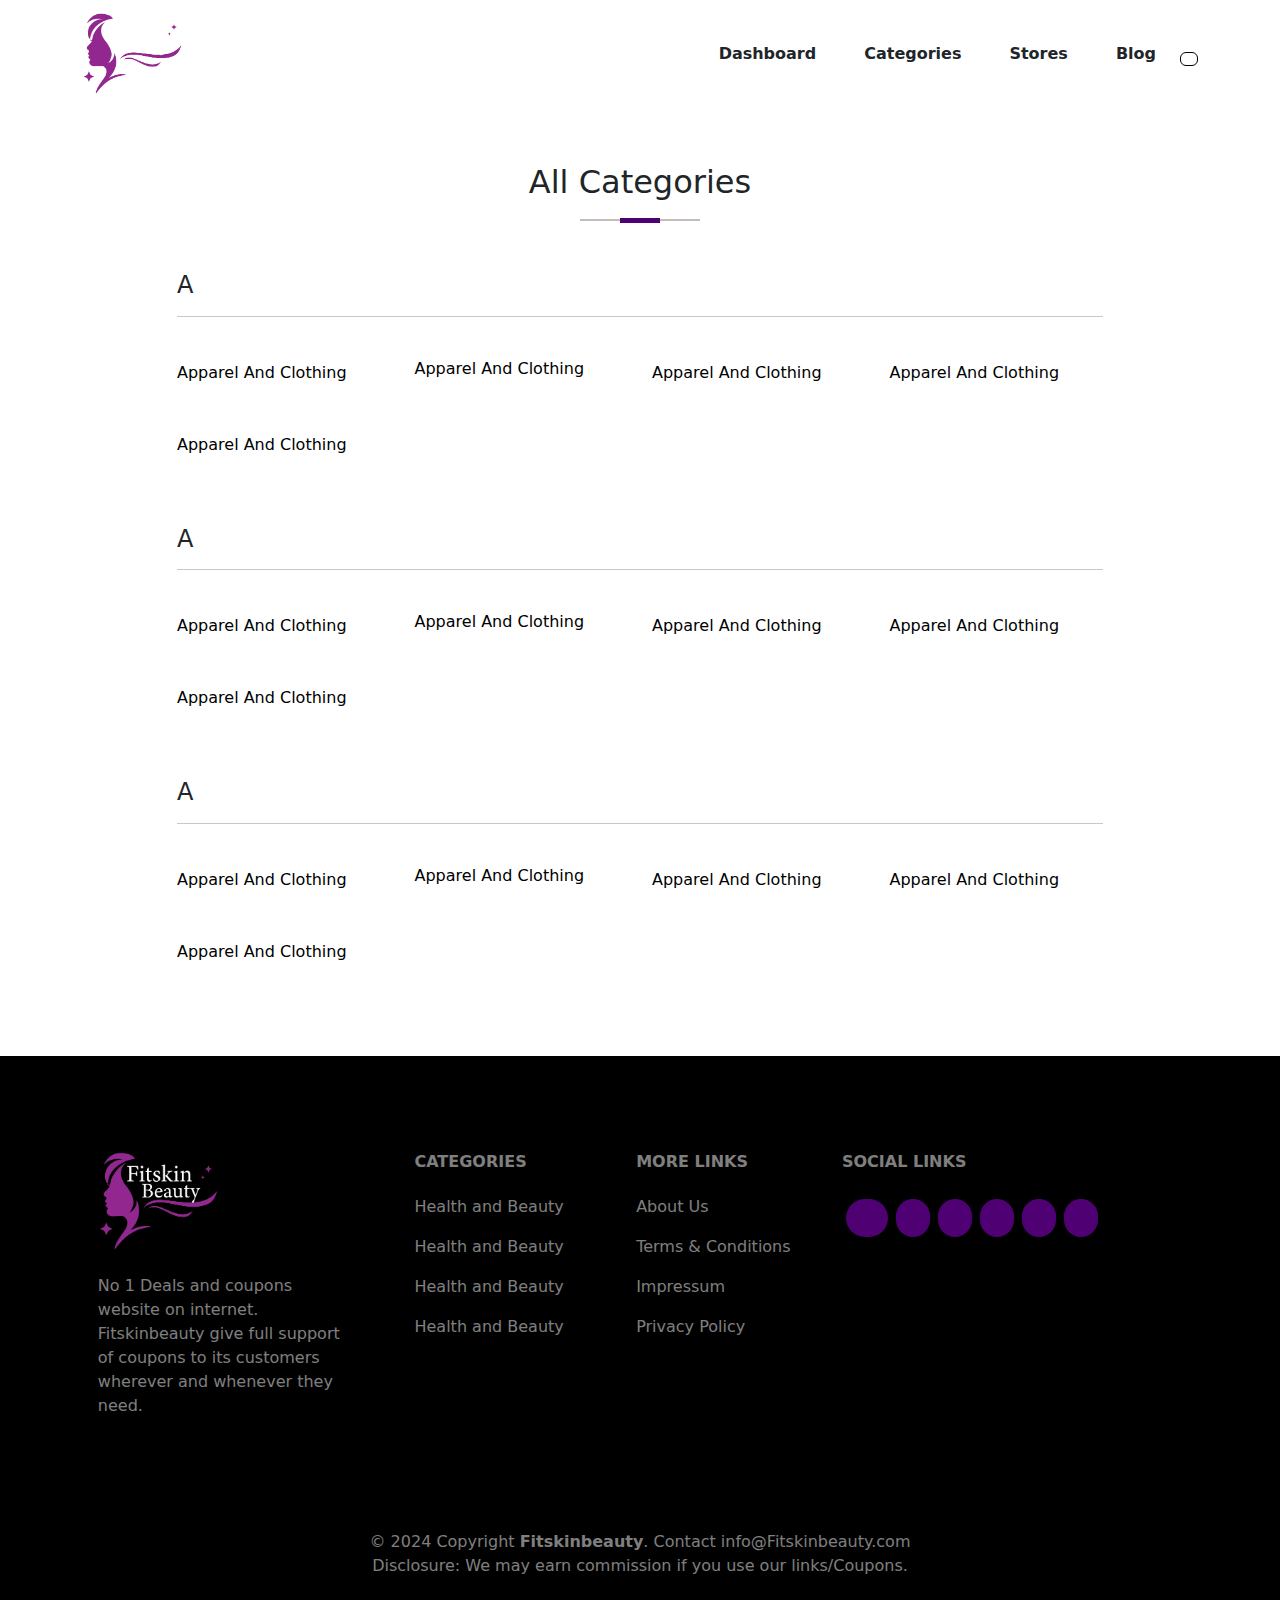
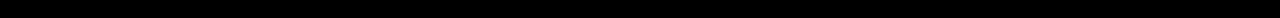
<file: Fitskinbeauty/all-categories.html>
<!DOCTYPE html>
<html lang="en">

<head>
    <meta charset="utf-8">
    <meta name="viewport" content="width=device-width, initial-scale=1">
    <title>all categories</title>
    <link href="https://cdn.jsdelivr.net/npm/bootstrap@5.3.3/dist/css/bootstrap.min.css" rel="stylesheet"
        integrity="sha384-QWTKZyjpPEjISv5WaRU9OFeRpok6YctnYmDr5pNlyT2bRjXh0JMhjY6hW+ALEwIH" crossorigin="anonymous">
    <link rel="stylesheet" href="https://cdnjs.cloudflare.com/ajax/libs/font-awesome/6.5.2/css/all.min.css"
        integrity="sha512-SnH5WK+bZxgPHs44uWIX+LLJAJ9/2PkPKZ5QiAj6Ta86w+fsb2TkcmfRyVX3pBnMFcV7oQPJkl9QevSCWr3W6A=="
        crossorigin="anonymous" referrerpolicy="no-referrer" />

    <link rel="stylesheet" href="https://cdnjs.cloudflare.com/ajax/libs/OwlCarousel2/2.3.4/assets/owl.carousel.css"
        integrity="sha512-UTNP5BXLIptsaj5WdKFrkFov94lDx+eBvbKyoe1YAfjeRPC+gT5kyZ10kOHCfNZqEui1sxmqvodNUx3KbuYI/A=="
        crossorigin="anonymous" referrerpolicy="no-referrer" />
    <link rel="stylesheet" href="assets/scss/index.css">
</head>

<body>
    <!-- Navbar Start -->
    <nav class="navbar navbar-expand-lg ">
        <div class="container">
            <a class="navbar-brand" href="/"><img src="assets/images/logo.png" alt="" style="width: 100px;"></a>
            <button class="navbar-toggler" type="button" data-bs-toggle="collapse"
                data-bs-target="#navbarSupportedContent" aria-controls="navbarSupportedContent" aria-expanded="false"
                aria-label="Toggle navigation">
                <span class="navbar-toggler-icon"></span>
            </button>
            <div class="collapse navbar-collapse text-center" id="navbarSupportedContent">
                <ul class="navbar-nav ms-auto mb-2 mb-lg-0 ">
                    <li class="nav-item">
                        <a class="nav-link mx-3 text-dark fw-bold store-links" aria-current="page"
                            href="/"><span>Dashboard</span>
                        </a>
                    </li>
                    <li class="nav-item">
                        <a class="nav-link mx-3 text-dark fw-bold store-links"
                            href="all-categories.html"><span>Categories</span></a>
                    </li>
                    <li class="nav-item">
                        <a class="nav-link mx-3 text-dark fw-bold store-links" href="all-stores.html">
                            <span>Stores</span>
                        </a>
                    </li>
                    <li class="nav-item">
                        <a class="nav-link mx-3 text-dark fw-bold store-links" href="blog-section.html">
                            <span>Blog</span>
                        </a>
                    </li>

                </ul>

                <form class="d-lg-none d-flex w-75 mx-auto" role="search">
                    <div class="input-group">
                        <input type="text" class="form-control" id="basic-url"
                            aria-describedby="basic-addon3 basic-addon4" placeholder="Search">
                        <button class="btn btn-primary border"><i class="fa-solid fa-magnifying-glass"></i></button>
                    </div>
                </form>

                <form class="d-lg-flex d-none" role="search">
                    <div class="dropdown" style="float:right;">
                        <button class="dropbtn"><i class="fa-solid fa-magnifying-glass"
                                style="color: #4f0073;"></i></button>
                        <div class="dropdown-content" id="content-menu">
                            <div class="input-group m-3 p-3 mx-auto">
                                <input type="text" class="form-control" placeholder="Recipient's username"
                                    aria-label="Recipient's username" aria-describedby="button-addon2">
                                <button class="btn btn-primary border"><i
                                        class="fa-solid fa-magnifying-glass"></i></button>
                            </div>
                        </div>
                    </div>
                </form>

            </div>

        </div>
    </nav>
    <!-- Navbar End -->


    <!-- Categories Section Start -->
    <main class="categories-section">
        <section class="mt-5 pt-2 mb-5">
            <h2 class="fw-normal text-center">
                All Categories
            </h2>
            <div class="d-flex justify-content-center align-items-center pt-2 pb-4">
                <div style="border-bottom: 2px solid rgb(196, 187, 187); width: 40px;"></div>
                <div style="border-bottom: 5px solid #4f0073; width: 40px;"></div>
                <div style="border-bottom: 2px solid rgb(196, 187, 187); width: 40px;"></div>
            </div>

            <section class="container">


                <div class="row justify-content-center">
                    <!-- Section A -->
                    <div class="col-xl-10 col-lg-12 col-md-12 col-12 mt-4">
                        <h4>A</h4>
                        <hr>
                        <!-- Store List -->
                        <div class="row mt-4 pt-3">
                            <div class="col-md-3 col-12 mb-4">

                                <ul class="list-unstyled lh-lg">
                                    <li>
                                        <a href="#" class="store-links"><span>Apparel And Clothing</span></a>
                                    </li>
                                </ul>

                            </div>
                            <div class="col-md-3 col-12 mb-4">

                                <ul class="list-unstyled">
                                    <li>
                                        <a href="#" class="store-links"><span>Apparel And Clothing</span></a>
                                    </li>
                                </ul>

                            </div>
                            <div class="col-md-3 col-12 mb-4">

                                <ul class="list-unstyled lh-lg">
                                    <li>
                                        <a href="#" class="store-links"><span>Apparel And Clothing</span></a>
                                    </li>
                                </ul>

                            </div>
                            <div class="col-md-3 col-12 mb-4">

                                <ul class="list-unstyled lh-lg">
                                    <li>
                                        <a href="#" class="store-links"><span>Apparel And Clothing</span></a>
                                    </li>
                                </ul>

                            </div>
                            <div class="col-md-3 col-12 mb-4">

                                <ul class="list-unstyled lh-lg">
                                    <li>
                                        <a href="#" class="store-links"><span>Apparel And Clothing</span></a>
                                    </li>
                                </ul>

                            </div>
                        </div>
                    </div>
                    <div class="col-xl-10 col-lg-12 col-md-12 col-12 mt-4">
                        <h4>A</h4>
                        <hr>
                        <!-- Store List -->
                        <div class="row mt-4 pt-3">
                            <div class="col-md-3 col-12 mb-4">

                                <ul class="list-unstyled lh-lg">
                                    <li>
                                        <a href="#" class="store-links"><span>Apparel And Clothing</span></a>
                                    </li>
                                </ul>

                            </div>
                            <div class="col-md-3 col-12 mb-4">

                                <ul class="list-unstyled">
                                    <li>
                                        <a href="#" class="store-links"><span>Apparel And Clothing</span></a>
                                    </li>
                                </ul>

                            </div>
                            <div class="col-md-3 col-12 mb-4">

                                <ul class="list-unstyled lh-lg">
                                    <li>
                                        <a href="#" class="store-links"><span>Apparel And Clothing</span></a>
                                    </li>
                                </ul>

                            </div>
                            <div class="col-md-3 col-12 mb-4">

                                <ul class="list-unstyled lh-lg">
                                    <li>
                                        <a href="#" class="store-links"><span>Apparel And Clothing</span></a>
                                    </li>
                                </ul>

                            </div>
                            <div class="col-md-3 col-12 mb-4">

                                <ul class="list-unstyled lh-lg">
                                    <li>
                                        <a href="#" class="store-links"><span>Apparel And Clothing</span></a>
                                    </li>
                                </ul>

                            </div>
                        </div>
                    </div>
                    <div class="col-xl-10 col-lg-12 col-md-12 col-12 mt-4">
                        <h4>A</h4>
                        <hr>
                        <!-- Store List -->
                        <div class="row mt-4 pt-3">
                            <div class="col-md-3 col-12 mb-4">

                                <ul class="list-unstyled lh-lg">
                                    <li>
                                        <a href="#" class="store-links"><span>Apparel And Clothing</span></a>
                                    </li>
                                </ul>

                            </div>
                            <div class="col-md-3 col-12 mb-4">

                                <ul class="list-unstyled">
                                    <li>
                                        <a href="#" class="store-links"><span>Apparel And Clothing</span></a>
                                    </li>
                                </ul>

                            </div>
                            <div class="col-md-3 col-12 mb-4">

                                <ul class="list-unstyled lh-lg">
                                    <li>
                                        <a href="#" class="store-links"><span>Apparel And Clothing</span></a>
                                    </li>
                                </ul>

                            </div>
                            <div class="col-md-3 col-12 mb-4">

                                <ul class="list-unstyled lh-lg">
                                    <li>
                                        <a href="#" class="store-links"><span>Apparel And Clothing</span></a>
                                    </li>
                                </ul>

                            </div>
                            <div class="col-md-3 col-12 mb-4">

                                <ul class="list-unstyled lh-lg">
                                    <li>
                                        <a href="#" class="store-links"><span>Apparel And Clothing</span></a>
                                    </li>
                                </ul>

                            </div>
                        </div>
                    </div>

                </div>



            </section>

        </section>
    </main>
    <!-- Categories Section End -->

    <!-- Footer Start-->
    <footer class="text-center text-lg-start bg-black text-white-50">
        <!-- Section: Links  -->
        <section class="py-5">
            <div class="container text-center text-xl-start mt-5">
                <!-- Grid row -->
                <div class="row mt-3">
                    <!-- Grid column -->
                    <div class="col-md-4 col-lg-4 col-xl-3 mx-auto mb-4">
                        <!-- Content -->
                        <h6 class="text-uppercase fw-bold mb-4">
                            <img src="assets/images/logo.png" alt="Logo" style="width: 120px;">
                        </h6>
                        <p>No 1 Deals and coupons website on internet. Fitskinbeauty give full support of coupons to its
                            customers wherever and whenever they need.</p>
                    </div>
                    <!-- Grid column -->

                    <!-- Categories column -->
                    <div class="col-md-4 col-lg-4 col-xl-2 mx-auto mb-4">
                        <!-- Links -->
                        <h6 class="text-uppercase fw-bold mb-4">Categories</h6>
                        <p><a href="#!" class="text-reset">Health and Beauty</a></p>
                        <p><a href="#!" class="text-reset">Health and Beauty</a></p>
                        <p><a href="#!" class="text-reset">Health and Beauty</a></p>
                        <p><a href="#!" class="text-reset">Health and Beauty</a></p>
                    </div>
                    <!-- Categories column -->

                    <!-- More Links column -->
                    <div class="col-md-4 col-lg-4 col-xl-2 mx-auto mb-4">
                        <!-- Links -->
                        <h6 class="text-uppercase fw-bold mb-4">More Links</h6>
                        <p><a href="#!" class="text-reset">About Us</a></p>
                        <p><a href="#!" class="text-reset">Terms & Conditions</a></p>
                        <p><a href="#!" class="text-reset">Impressum</a></p>
                        <p><a href="#!" class="text-reset">Privacy Policy</a></p>
                    </div>
                    <!-- More Links column -->

                    <!-- Social Links column -->
                    <div class="col-md-12 col-lg-12 col-xl-4 mb-md-0 mb-4">
                        <!-- Section: Social media -->
                        <h6 class="text-uppercase fw-bold mb-4 ">Social Links</h6>
                        <section class="d-flex justify-content-center justify-content-xl-start mb-4 flex-wrap">

                            <!-- Facebook -->
                            <a class="btn btn-primary rounded-5 btn-floating m-1 text-light" href="#!" role="button"><i
                                    class="fab fa-facebook-f py-2 px-1"></i></a>
                            <!-- Twitter -->
                            <a class="btn btn-primary rounded-5 btn-floating m-1 text-light " href="#!" role="button"><i
                                    class="fab fa-twitter py-2"></i></a>
                            <!-- Google -->
                            <a class="btn btn-primary rounded-5 btn-floating m-1 text-light" href="#!" role="button"><i
                                    class="fab fa-google py-2"></i></a>
                            <!-- Instagram -->
                            <a class="btn btn-primary rounded-5 btn-floating m-1 text-light" href="#!" role="button"><i
                                    class="fab fa-instagram py-2"></i></a>
                            <!-- Linkedin -->
                            <a class="btn btn-primary rounded-5 btn-floating m-1 text-light" href="#!" role="button"><i
                                    class="fab fa-linkedin-in py-2"></i></a>
                            <!-- Github -->
                            <a class="btn btn-primary rounded-5 btn-floating m-1 text-light" href="#!" role="button"><i
                                    class="fab fa-github py-2"></i></a>
                        </section>
                        <!-- Section: Social media -->
                    </div>
                    <!-- Social Links column -->
                </div>
                <!-- Grid row -->
            </div>
        </section>
        <!-- Section: Links  -->

        <!-- Copyright -->
        <div class="text-center p-4" style="background-color: rgba(0, 0, 0, 0.05);">
            © 2024 Copyright <a href="#" class="text-reset fw-bold">Fitskinbeauty</a>. Contact info@Fitskinbeauty.com
            <p>Disclosure: We may earn commission if you use our links/Coupons.</p>
        </div>
        <!-- Copyright -->
    </footer>
    <!-- Footer End-->



    <script src="https://cdn.jsdelivr.net/npm/@popperjs/core@2.11.8/dist/umd/popper.min.js"></script>
    <script src="https://cdn.jsdelivr.net/npm/bootstrap@5.3.3/dist/js/bootstrap.bundle.min.js"></script>
    <script src="https://cdnjs.cloudflare.com/ajax/libs/jquery/3.6.0/jquery.min.js"></script>
    <script src="https://cdnjs.cloudflare.com/ajax/libs/OwlCarousel2/2.3.4/owl.carousel.min.js"></script>
    <script src="assets/js/search.js"></script>
    <script src="assets/js/carousel.js"></script>
</body>

</html>
</file>
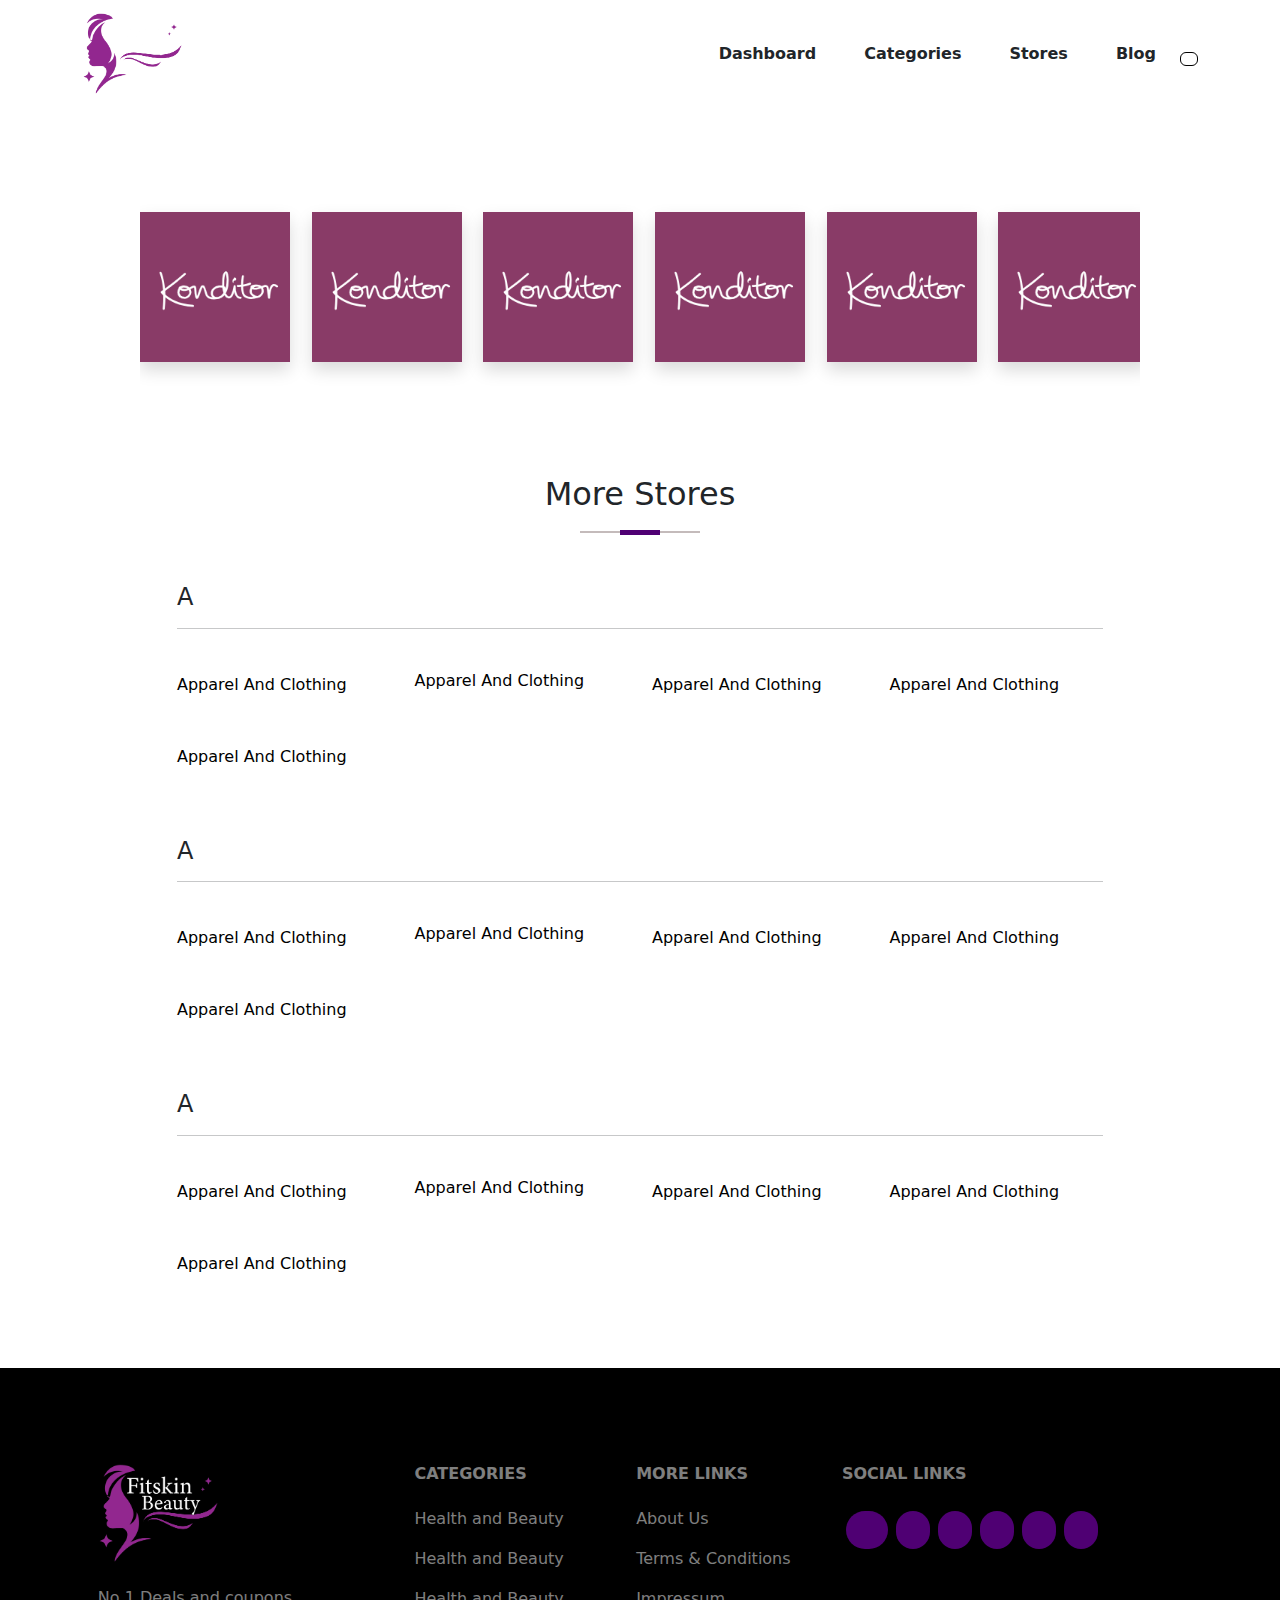
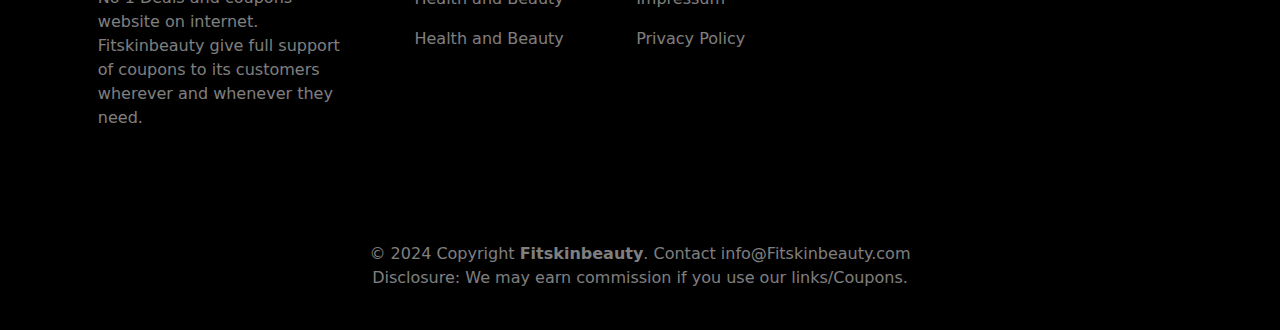
<file: Fitskinbeauty/all-stores.html>
<!DOCTYPE html>
<html lang="en">

<head>
    <meta charset="utf-8">
    <meta name="viewport" content="width=device-width, initial-scale=1">
    <title>all Store</title>
    <link href="https://cdn.jsdelivr.net/npm/bootstrap@5.3.3/dist/css/bootstrap.min.css" rel="stylesheet"
        integrity="sha384-QWTKZyjpPEjISv5WaRU9OFeRpok6YctnYmDr5pNlyT2bRjXh0JMhjY6hW+ALEwIH" crossorigin="anonymous">
    <link rel="stylesheet" href="https://cdnjs.cloudflare.com/ajax/libs/font-awesome/6.5.2/css/all.min.css"
        integrity="sha512-SnH5WK+bZxgPHs44uWIX+LLJAJ9/2PkPKZ5QiAj6Ta86w+fsb2TkcmfRyVX3pBnMFcV7oQPJkl9QevSCWr3W6A=="
        crossorigin="anonymous" referrerpolicy="no-referrer" />

    <link rel="stylesheet" href="https://cdnjs.cloudflare.com/ajax/libs/OwlCarousel2/2.3.4/assets/owl.carousel.css"
        integrity="sha512-UTNP5BXLIptsaj5WdKFrkFov94lDx+eBvbKyoe1YAfjeRPC+gT5kyZ10kOHCfNZqEui1sxmqvodNUx3KbuYI/A=="
        crossorigin="anonymous" referrerpolicy="no-referrer" />
    <link rel="stylesheet" href="assets/scss/index.css">
</head>

<body>
    <!-- Navbar Start -->
    <nav class="navbar navbar-expand-lg ">
        <div class="container">
            <a class="navbar-brand" href="/"><img src="assets/images/logo.png" alt="" style="width: 100px;"></a>
            <button class="navbar-toggler" type="button" data-bs-toggle="collapse"
                data-bs-target="#navbarSupportedContent" aria-controls="navbarSupportedContent" aria-expanded="false"
                aria-label="Toggle navigation">
                <span class="navbar-toggler-icon"></span>
            </button>
            <div class="collapse navbar-collapse text-center" id="navbarSupportedContent">
                <ul class="navbar-nav ms-auto mb-2 mb-lg-0 ">
                    <li class="nav-item">
                        <a class="nav-link mx-3 text-dark fw-bold store-links" aria-current="page"
                            href="/"><span>Dashboard</span>
                        </a>
                    </li>
                    <li class="nav-item">
                        <a class="nav-link mx-3 text-dark fw-bold store-links"
                            href="all-categories.html"><span>Categories</span></a>
                    </li>
                    <li class="nav-item">
                        <a class="nav-link mx-3 text-dark fw-bold store-links" href="all-stores.html">
                            <span>Stores</span>
                        </a>
                    </li>
                    <li class="nav-item">
                        <a class="nav-link mx-3 text-dark fw-bold store-links" href="blog-section.html">
                            <span>Blog</span>
                        </a>
                    </li>

                </ul>

                <form class="d-lg-none d-flex w-75 mx-auto" role="search">
                    <div class="input-group">
                        <input type="text" class="form-control" id="basic-url"
                            aria-describedby="basic-addon3 basic-addon4" placeholder="Search">
                        <button class="btn btn-primary border"><i class="fa-solid fa-magnifying-glass"></i></button>
                    </div>
                </form>

                <form class="d-lg-flex d-none" role="search">
                    <div class="dropdown" style="float:right;">
                        <button class="dropbtn"><i class="fa-solid fa-magnifying-glass"
                                style="color: #4f0073;"></i></button>
                        <div class="dropdown-content" id="content-menu">
                            <div class="input-group m-3 p-3 mx-auto">
                                <input type="text" class="form-control" placeholder="Recipient's username"
                                    aria-label="Recipient's username" aria-describedby="button-addon2">
                                <button class="btn btn-primary border"><i
                                        class="fa-solid fa-magnifying-glass"></i></button>
                            </div>
                        </div>
                    </div>
                </form>

            </div>

        </div>
    </nav>
    <!-- Navbar End -->

    <!-- Carousel Start -->
    <main>
        <section>
            <div class="main-body">
                <div class="contain">
                    <div id="owl-carousel" class="owl-carousel owl-theme ">
                        <a href="#" class="item">
                            <img src="assets/images/kontidor.png" alt="img" class="object-fit-cover img-fluid shadow">
                        </a>
                        <a href="#" class="item">
                            <img src="assets/images/kontidor.png" alt="img" class="object-fit-cover img-fluid shadow">
                        </a>
                        <a href="#" class="item">
                            <img src="assets/images/kontidor.png" alt="img" class="object-fit-cover img-fluid shadow">
                        </a>
                        <a href="#" class="item">
                            <img src="assets/images/kontidor.png" alt="img" class="object-fit-cover img-fluid shadow">
                        </a>
                        <a href="#" class="item">
                            <img src="assets/images/kontidor.png" alt="img" class="object-fit-cover img-fluid shadow">
                        </a>
                        <a href="#" class="item">
                            <img src="assets/images/kontidor.png" alt="img" class="object-fit-cover img-fluid shadow">
                        </a>
                    </div>
                </div>
            </div>
        </section>
    </main>
    <!-- Carousel End -->

    <!-- Categories Section Start -->
    <main class="categories-section">
        <section class="mt-5 pt-2 mb-5">
            <h2 class="fw-normal text-center">
                More Stores
            </h2>
            <div class="d-flex justify-content-center align-items-center pt-2 pb-4">
                <div style="border-bottom: 2px solid rgb(196, 187, 187); width: 40px;"></div>
                <div style="border-bottom: 5px solid #4f0073; width: 40px;"></div>
                <div style="border-bottom: 2px solid rgb(196, 187, 187); width: 40px;"></div>
            </div>

            <section class="container">


                <div class="row justify-content-center">
                    <!-- Section A -->
                    <div class="col-xl-10 col-lg-12 col-md-12 col-12 mt-4">
                        <h4>A</h4>
                        <hr>
                        <!-- Store List -->
                        <div class="row mt-4 pt-3">
                            <div class="col-md-3 col-12 mb-4">

                                <ul class="list-unstyled lh-lg">
                                    <li>
                                        <a href="#" class="store-links"><span>Apparel And Clothing</span></a>
                                    </li>
                                </ul>

                            </div>
                            <div class="col-md-3 col-12 mb-4">

                                <ul class="list-unstyled">
                                    <li>
                                        <a href="#" class="store-links"><span>Apparel And Clothing</span></a>
                                    </li>
                                </ul>

                            </div>
                            <div class="col-md-3 col-12 mb-4">

                                <ul class="list-unstyled lh-lg">
                                    <li>
                                        <a href="#" class="store-links"><span>Apparel And Clothing</span></a>
                                    </li>
                                </ul>

                            </div>
                            <div class="col-md-3 col-12 mb-4">

                                <ul class="list-unstyled lh-lg">
                                    <li>
                                        <a href="#" class="store-links"><span>Apparel And Clothing</span></a>
                                    </li>
                                </ul>

                            </div>
                            <div class="col-md-3 col-12 mb-4">

                                <ul class="list-unstyled lh-lg">
                                    <li>
                                        <a href="#" class="store-links"><span>Apparel And Clothing</span></a>
                                    </li>
                                </ul>

                            </div>
                        </div>
                    </div>
                    <div class="col-xl-10 col-lg-12 col-md-12 col-12 mt-4">
                        <h4>A</h4>
                        <hr>
                        <!-- Store List -->
                        <div class="row mt-4 pt-3">
                            <div class="col-md-3 col-12 mb-4">

                                <ul class="list-unstyled lh-lg">
                                    <li>
                                        <a href="#" class="store-links"><span>Apparel And Clothing</span></a>
                                    </li>
                                </ul>

                            </div>
                            <div class="col-md-3 col-12 mb-4">

                                <ul class="list-unstyled">
                                    <li>
                                        <a href="#" class="store-links"><span>Apparel And Clothing</span></a>
                                    </li>
                                </ul>

                            </div>
                            <div class="col-md-3 col-12 mb-4">

                                <ul class="list-unstyled lh-lg">
                                    <li>
                                        <a href="#" class="store-links"><span>Apparel And Clothing</span></a>
                                    </li>
                                </ul>

                            </div>
                            <div class="col-md-3 col-12 mb-4">

                                <ul class="list-unstyled lh-lg">
                                    <li>
                                        <a href="#" class="store-links"><span>Apparel And Clothing</span></a>
                                    </li>
                                </ul>

                            </div>
                            <div class="col-md-3 col-12 mb-4">

                                <ul class="list-unstyled lh-lg">
                                    <li>
                                        <a href="#" class="store-links"><span>Apparel And Clothing</span></a>
                                    </li>
                                </ul>

                            </div>
                        </div>
                    </div>
                    <div class="col-xl-10 col-lg-12 col-md-12 col-12 mt-4">
                        <h4>A</h4>
                        <hr>
                        <!-- Store List -->
                        <div class="row mt-4 pt-3">
                            <div class="col-md-3 col-12 mb-4">

                                <ul class="list-unstyled lh-lg">
                                    <li>
                                        <a href="#" class="store-links"><span>Apparel And Clothing</span></a>
                                    </li>
                                </ul>

                            </div>
                            <div class="col-md-3 col-12 mb-4">

                                <ul class="list-unstyled">
                                    <li>
                                        <a href="#" class="store-links"><span>Apparel And Clothing</span></a>
                                    </li>
                                </ul>

                            </div>
                            <div class="col-md-3 col-12 mb-4">

                                <ul class="list-unstyled lh-lg">
                                    <li>
                                        <a href="#" class="store-links"><span>Apparel And Clothing</span></a>
                                    </li>
                                </ul>

                            </div>
                            <div class="col-md-3 col-12 mb-4">

                                <ul class="list-unstyled lh-lg">
                                    <li>
                                        <a href="#" class="store-links"><span>Apparel And Clothing</span></a>
                                    </li>
                                </ul>

                            </div>
                            <div class="col-md-3 col-12 mb-4">

                                <ul class="list-unstyled lh-lg">
                                    <li>
                                        <a href="#" class="store-links"><span>Apparel And Clothing</span></a>
                                    </li>
                                </ul>

                            </div>
                        </div>
                    </div>

                </div>



            </section>

        </section>
    </main>
    <!-- Categories Section End -->

    <!-- Footer Start-->
    <footer class="text-center text-lg-start bg-black text-white-50">
        <!-- Section: Links  -->
        <section class="py-5">
            <div class="container text-center text-xl-start mt-5">
                <!-- Grid row -->
                <div class="row mt-3">
                    <!-- Grid column -->
                    <div class="col-md-4 col-lg-4 col-xl-3 mx-auto mb-4">
                        <!-- Content -->
                        <h6 class="text-uppercase fw-bold mb-4">
                            <img src="assets/images/logo.png" alt="Logo" style="width: 120px;">
                        </h6>
                        <p>No 1 Deals and coupons website on internet. Fitskinbeauty give full support of coupons to its
                            customers wherever and whenever they need.</p>
                    </div>
                    <!-- Grid column -->

                    <!-- Categories column -->
                    <div class="col-md-4 col-lg-4 col-xl-2 mx-auto mb-4">
                        <!-- Links -->
                        <h6 class="text-uppercase fw-bold mb-4">Categories</h6>
                        <p><a href="#!" class="text-reset">Health and Beauty</a></p>
                        <p><a href="#!" class="text-reset">Health and Beauty</a></p>
                        <p><a href="#!" class="text-reset">Health and Beauty</a></p>
                        <p><a href="#!" class="text-reset">Health and Beauty</a></p>
                    </div>
                    <!-- Categories column -->

                    <!-- More Links column -->
                    <div class="col-md-4 col-lg-4 col-xl-2 mx-auto mb-4">
                        <!-- Links -->
                        <h6 class="text-uppercase fw-bold mb-4">More Links</h6>
                        <p><a href="#!" class="text-reset">About Us</a></p>
                        <p><a href="#!" class="text-reset">Terms & Conditions</a></p>
                        <p><a href="#!" class="text-reset">Impressum</a></p>
                        <p><a href="#!" class="text-reset">Privacy Policy</a></p>
                    </div>
                    <!-- More Links column -->

                    <!-- Social Links column -->
                    <div class="col-md-12 col-lg-12 col-xl-4 mb-md-0 mb-4">
                        <!-- Section: Social media -->
                        <h6 class="text-uppercase fw-bold mb-4 ">Social Links</h6>
                        <section class="d-flex justify-content-center justify-content-xl-start mb-4 flex-wrap">

                            <!-- Facebook -->
                            <a class="btn btn-primary rounded-5 btn-floating m-1 text-light" href="#!" role="button"><i
                                    class="fab fa-facebook-f py-2 px-1"></i></a>
                            <!-- Twitter -->
                            <a class="btn btn-primary rounded-5 btn-floating m-1 text-light " href="#!" role="button"><i
                                    class="fab fa-twitter py-2"></i></a>
                            <!-- Google -->
                            <a class="btn btn-primary rounded-5 btn-floating m-1 text-light" href="#!" role="button"><i
                                    class="fab fa-google py-2"></i></a>
                            <!-- Instagram -->
                            <a class="btn btn-primary rounded-5 btn-floating m-1 text-light" href="#!" role="button"><i
                                    class="fab fa-instagram py-2"></i></a>
                            <!-- Linkedin -->
                            <a class="btn btn-primary rounded-5 btn-floating m-1 text-light" href="#!" role="button"><i
                                    class="fab fa-linkedin-in py-2"></i></a>
                            <!-- Github -->
                            <a class="btn btn-primary rounded-5 btn-floating m-1 text-light" href="#!" role="button"><i
                                    class="fab fa-github py-2"></i></a>
                        </section>
                        <!-- Section: Social media -->
                    </div>
                    <!-- Social Links column -->
                </div>
                <!-- Grid row -->
            </div>
        </section>
        <!-- Section: Links  -->

        <!-- Copyright -->
        <div class="text-center p-4" style="background-color: rgba(0, 0, 0, 0.05);">
            © 2024 Copyright <a href="#" class="text-reset fw-bold">Fitskinbeauty</a>. Contact info@Fitskinbeauty.com
            <p>Disclosure: We may earn commission if you use our links/Coupons.</p>
        </div>
        <!-- Copyright -->
    </footer>
    <!-- Footer End-->



    <script src="https://cdn.jsdelivr.net/npm/@popperjs/core@2.11.8/dist/umd/popper.min.js"></script>
    <script src="https://cdn.jsdelivr.net/npm/bootstrap@5.3.3/dist/js/bootstrap.bundle.min.js"></script>
    <script src="https://cdnjs.cloudflare.com/ajax/libs/jquery/3.6.0/jquery.min.js"></script>
    <script src="https://cdnjs.cloudflare.com/ajax/libs/OwlCarousel2/2.3.4/owl.carousel.min.js"></script>
    <script src="assets/js/search.js"></script>
    <script src="assets/js/carousel.js"></script>
</body>

</html>
</file>
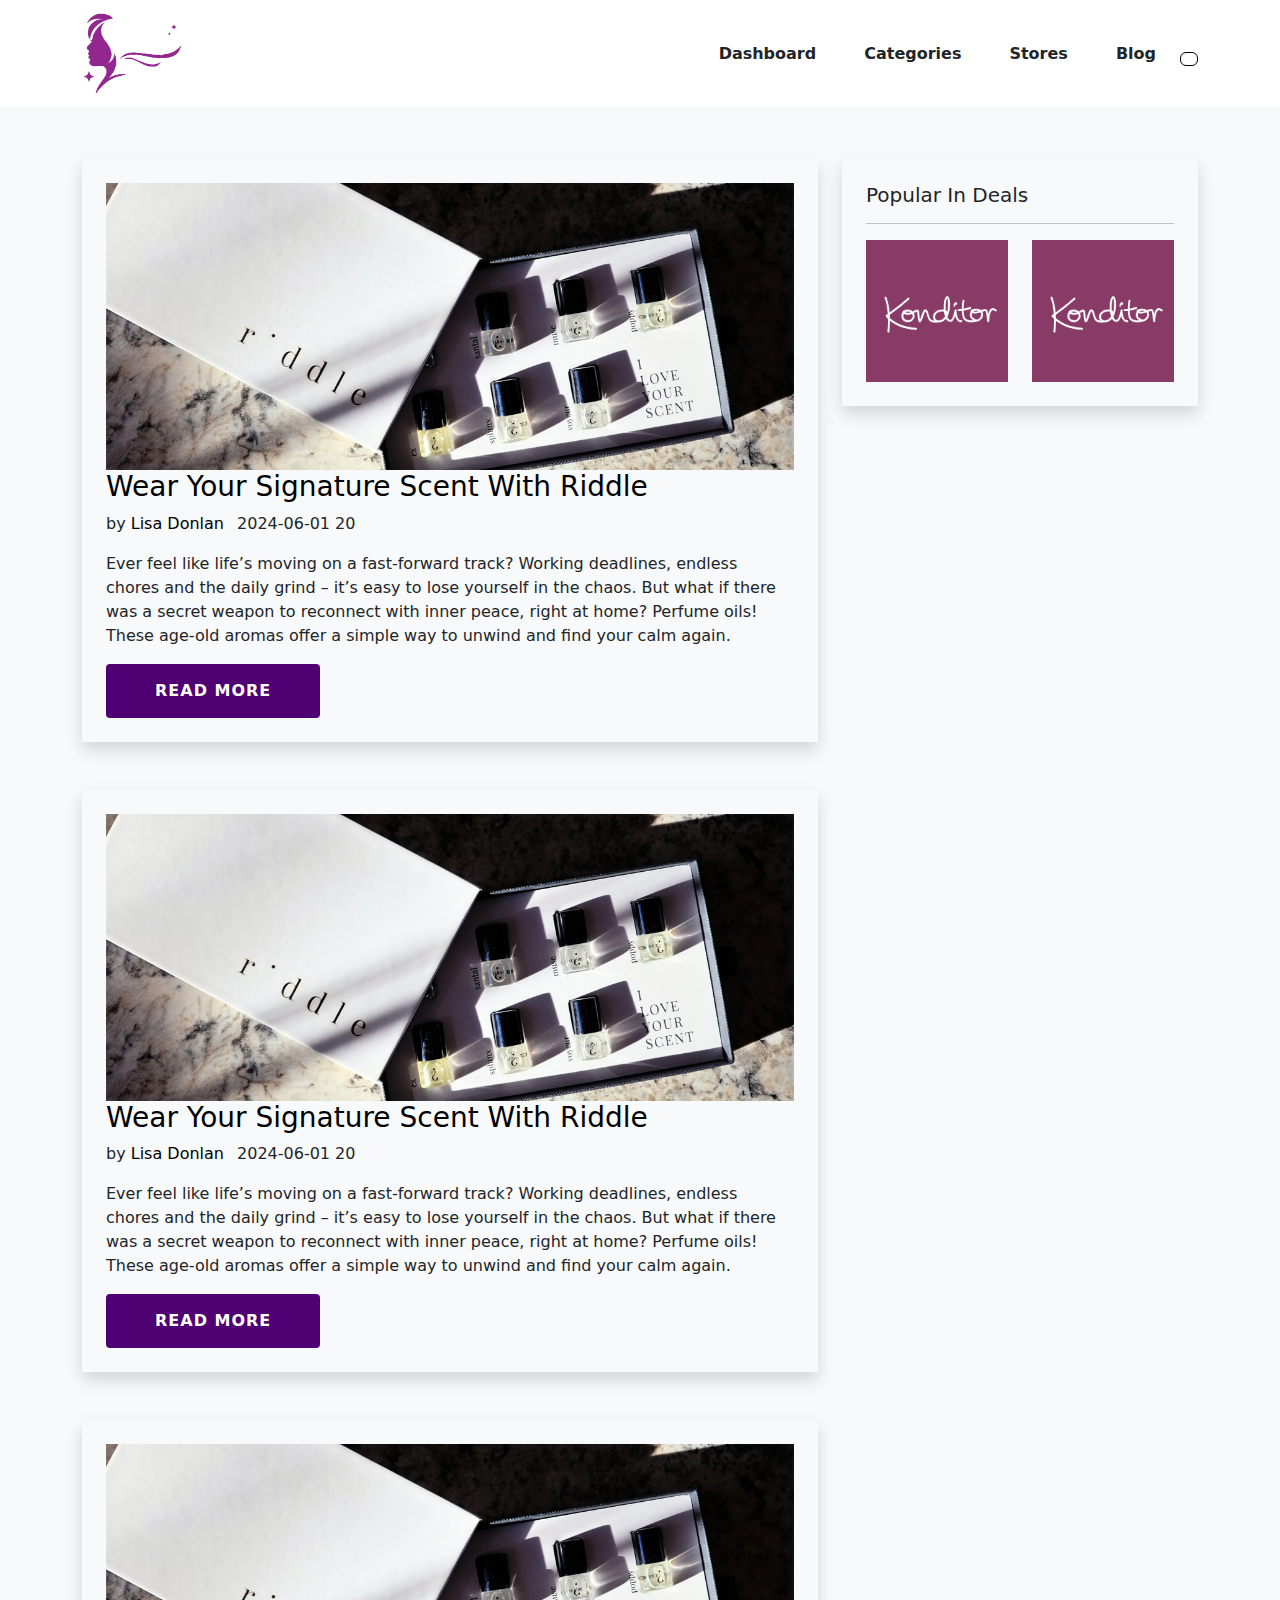
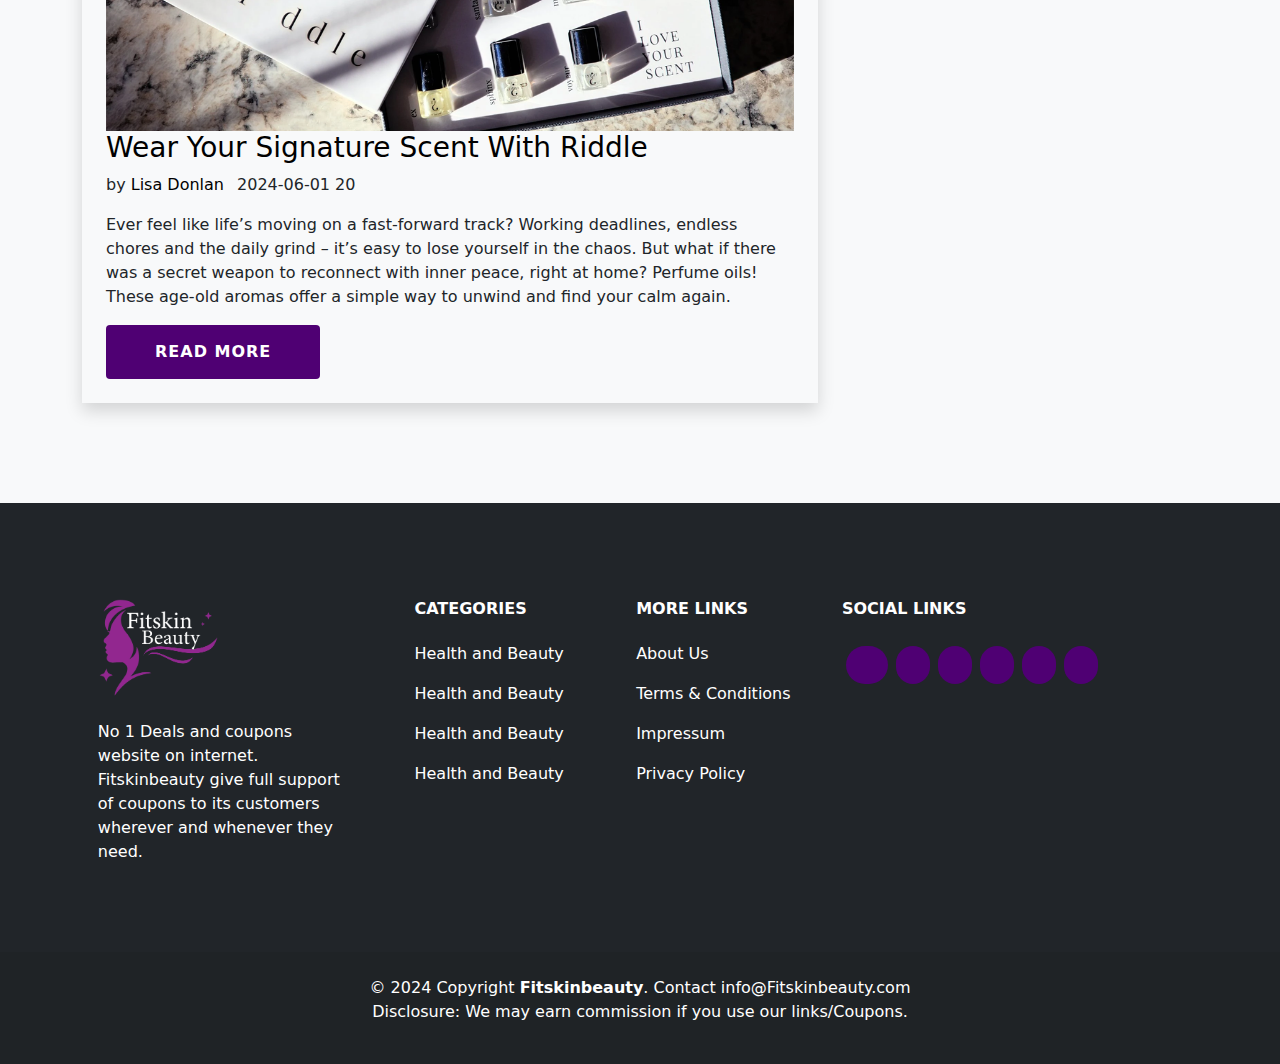
<file: Fitskinbeauty/blog-section.html>
<!DOCTYPE html>
<html lang="en">

<head>
    <meta charset="utf-8">
    <meta name="viewport" content="width=device-width, initial-scale=1">
    <title>blog</title>
    <link href="https://cdn.jsdelivr.net/npm/bootstrap@5.3.3/dist/css/bootstrap.min.css" rel="stylesheet"
        integrity="sha384-QWTKZyjpPEjISv5WaRU9OFeRpok6YctnYmDr5pNlyT2bRjXh0JMhjY6hW+ALEwIH" crossorigin="anonymous">
    <link rel="stylesheet" href="https://cdnjs.cloudflare.com/ajax/libs/font-awesome/6.5.2/css/all.min.css"
        integrity="sha512-SnH5WK+bZxgPHs44uWIX+LLJAJ9/2PkPKZ5QiAj6Ta86w+fsb2TkcmfRyVX3pBnMFcV7oQPJkl9QevSCWr3W6A=="
        crossorigin="anonymous" referrerpolicy="no-referrer" />

    <link rel="stylesheet" href="https://cdnjs.cloudflare.com/ajax/libs/OwlCarousel2/2.3.4/assets/owl.carousel.css"
        integrity="sha512-UTNP5BXLIptsaj5WdKFrkFov94lDx+eBvbKyoe1YAfjeRPC+gT5kyZ10kOHCfNZqEui1sxmqvodNUx3KbuYI/A=="
        crossorigin="anonymous" referrerpolicy="no-referrer" />
    <link rel="stylesheet" href="assets/scss/index.css">
</head>

<body>

    <!-- Navbar Start -->
    <nav class="navbar navbar-expand-lg ">
        <div class="container">
            <a class="navbar-brand" href="/"><img src="assets/images/logo.png" alt="" style="width: 100px;"></a>
            <button class="navbar-toggler" type="button" data-bs-toggle="collapse"
                data-bs-target="#navbarSupportedContent" aria-controls="navbarSupportedContent" aria-expanded="false"
                aria-label="Toggle navigation">
                <span class="navbar-toggler-icon"></span>
            </button>
            <div class="collapse navbar-collapse text-center" id="navbarSupportedContent">
                <ul class="navbar-nav ms-auto mb-2 mb-lg-0 ">
                    <li class="nav-item">
                        <a class="nav-link mx-3 text-dark fw-bold store-links" aria-current="page"
                            href="/"><span>Dashboard</span>
                        </a>
                    </li>
                    <li class="nav-item">
                        <a class="nav-link mx-3 text-dark fw-bold store-links"
                            href="all-categories.html"><span>Categories</span></a>
                    </li>
                    <li class="nav-item">
                        <a class="nav-link mx-3 text-dark fw-bold store-links" href="all-stores.html">
                            <span>Stores</span>
                        </a>
                    </li>
                    <li class="nav-item">
                        <a class="nav-link mx-3 text-dark fw-bold store-links" href="blog-section.html">
                            <span>Blog</span>
                        </a>
                    </li>

                </ul>

                <form class="d-lg-none d-flex w-75 mx-auto" role="search">
                    <div class="input-group">
                        <input type="text" class="form-control" id="basic-url"
                            aria-describedby="basic-addon3 basic-addon4" placeholder="Search">
                        <button class="btn btn-primary border"><i class="fa-solid fa-magnifying-glass"></i></button>
                    </div>
                </form>

                <form class="d-lg-flex d-none" role="search">
                    <div class="dropdown" style="float:right;">
                        <button class="dropbtn"><i class="fa-solid fa-magnifying-glass"
                                style="color: #4f0073;"></i></button>
                        <div class="dropdown-content" id="content-menu">
                            <div class="input-group m-3 p-3 mx-auto">
                                <input type="text" class="form-control" placeholder="Recipient's username"
                                    aria-label="Recipient's username" aria-describedby="button-addon2">
                                <button class="btn btn-primary border"><i
                                        class="fa-solid fa-magnifying-glass"></i></button>
                            </div>
                        </div>
                    </div>
                </form>

            </div>

        </div>
    </nav>
    <!-- Navbar End -->

    <!-- Blog Section Start -->
    <main style="background-color: #f8f9fa;" class="py-1">
        <section class="container py-5">
            <div class="row g-4">
                <div class="col-lg-8 col-12 ">
                    <div class="p-4 bg-light shadow text-lg-start text-center mb-5">
                        <a href="#"><img src="assets/images/riddle2.png" alt=""
                                class="w-100 img-fluid object-fit-cover"></a>

                        <h3>
                            <a href="#" class="store-links"><span>Wear Your Signature Scent With Riddle</span></a>
                        </h3>
                        <p>
                            by
                            <a href="#" class="store-links"> <span class="me-2">Lisa Donlan</span></a>
                            2024-06-01 20
                        </p>
                        <p>
                            Ever feel like life’s moving on a fast-forward track? Working deadlines, endless chores and
                            the daily grind – it’s easy to lose yourself in the chaos. But what if there was a secret
                            weapon to reconnect with inner peace, right at home? Perfume oils! These age-old aromas
                            offer a simple way to unwind and find your calm again.
                        </p>
                        <button class="btn btn-primary px-md-5 py-md-3 fw-bold px-3 py-1">Read More</button>
                    </div>
                    <div class="p-4 bg-light shadow text-lg-start text-center mb-5">
                        <a href="#"><img src="assets/images/riddle2.png" alt=""
                                class="w-100 img-fluid object-fit-cover"></a>

                        <h3>
                            <a href="#" class="store-links"><span>Wear Your Signature Scent With Riddle</span></a>
                        </h3>
                        <p>
                            by
                            <a href="#" class="store-links"> <span class="me-2">Lisa Donlan</span></a>
                            2024-06-01 20
                        </p>
                        <p>
                            Ever feel like life’s moving on a fast-forward track? Working deadlines, endless chores and
                            the daily grind – it’s easy to lose yourself in the chaos. But what if there was a secret
                            weapon to reconnect with inner peace, right at home? Perfume oils! These age-old aromas
                            offer a simple way to unwind and find your calm again.
                        </p>
                        <button class="btn btn-primary px-md-5 py-md-3 fw-bold px-3 py-1">Read More</button>
                    </div>
                    <div class="p-4 bg-light shadow text-lg-start text-center mb-5">
                        <a href="#"><img src="assets/images/riddle2.png" alt=""
                                class="w-100 img-fluid object-fit-cover"></a>

                        <h3>
                            <a href="#" class="store-links"><span>Wear Your Signature Scent With Riddle</span></a>
                        </h3>
                        <p>
                            by
                            <a href="#" class="store-links"> <span class="me-2">Lisa Donlan</span></a>
                            2024-06-01 20
                        </p>
                        <p>
                            Ever feel like life’s moving on a fast-forward track? Working deadlines, endless chores and
                            the daily grind – it’s easy to lose yourself in the chaos. But what if there was a secret
                            weapon to reconnect with inner peace, right at home? Perfume oils! These age-old aromas
                            offer a simple way to unwind and find your calm again.
                        </p>
                        <button class="btn btn-primary px-md-5 py-md-3 fw-bold px-3 py-1">Read More</button>
                    </div>
                </div>
                <div class="col-lg-4">
                    <div class="p-4 bg-light shadow">
                        <h5>
                            Popular In Deals
                        </h5>
                        <hr>
                        <div class="row">
                            <div class="col-6">
                                <a href="#"><img src="assets/images/kontidor.png" alt="" class="w-100"></a>
                            </div>
                            <div class="col-6">
                                <a href="#"><img src="assets/images/kontidor.png" alt="" class="w-100"></a>
                            </div>
                        </div>
                    </div>
                </div>
            </div>
        </section>
    </main>
    <!-- Blog Section End -->

    <!-- Footer Start-->
    <footer class="text-center text-lg-start bg-dark text-white">
        <!-- Section: Links  -->
        <section class="py-5">
            <div class="container text-center text-xl-start mt-5">
                <!-- Grid row -->
                <div class="row mt-3">
                    <!-- Grid column -->
                    <div class="col-md-4 col-lg-4 col-xl-3 mx-auto mb-4">
                        <!-- Content -->
                        <h6 class="text-uppercase fw-bold mb-4">
                            <img src="assets/images/logo.png" alt="Logo" style="width: 120px;">
                        </h6>
                        <p>No 1 Deals and coupons website on internet. Fitskinbeauty give full support of coupons to its
                            customers wherever and whenever they need.</p>
                    </div>
                    <!-- Grid column -->

                    <!-- Categories column -->
                    <div class="col-md-4 col-lg-4 col-xl-2 mx-auto mb-4">
                        <!-- Links -->
                        <h6 class="text-uppercase fw-bold mb-4">Categories</h6>
                        <p><a href="#!" class="text-reset">Health and Beauty</a></p>
                        <p><a href="#!" class="text-reset">Health and Beauty</a></p>
                        <p><a href="#!" class="text-reset">Health and Beauty</a></p>
                        <p><a href="#!" class="text-reset">Health and Beauty</a></p>
                    </div>
                    <!-- Categories column -->

                    <!-- More Links column -->
                    <div class="col-md-4 col-lg-4 col-xl-2 mx-auto mb-4">
                        <!-- Links -->
                        <h6 class="text-uppercase fw-bold mb-4">More Links</h6>
                        <p><a href="#!" class="text-reset">About Us</a></p>
                        <p><a href="#!" class="text-reset">Terms & Conditions</a></p>
                        <p><a href="#!" class="text-reset">Impressum</a></p>
                        <p><a href="#!" class="text-reset">Privacy Policy</a></p>
                    </div>
                    <!-- More Links column -->

                    <!-- Social Links column -->
                    <div class="col-md-12 col-lg-12 col-xl-4 mb-md-0 mb-4">
                        <!-- Section: Social media -->
                        <h6 class="text-uppercase fw-bold mb-4 ">Social Links</h6>
                        <section class="d-flex justify-content-center justify-content-xl-start mb-4 flex-wrap">

                            <!-- Facebook -->
                            <a class="btn btn-primary rounded-5 btn-floating m-1 text-light" href="#!" role="button"><i
                                    class="fab fa-facebook-f py-2 px-1"></i></a>
                            <!-- Twitter -->
                            <a class="btn btn-primary rounded-5 btn-floating m-1 text-light " href="#!" role="button"><i
                                    class="fab fa-twitter py-2"></i></a>
                            <!-- Google -->
                            <a class="btn btn-primary rounded-5 btn-floating m-1 text-light" href="#!" role="button"><i
                                    class="fab fa-google py-2"></i></a>
                            <!-- Instagram -->
                            <a class="btn btn-primary rounded-5 btn-floating m-1 text-light" href="#!" role="button"><i
                                    class="fab fa-instagram py-2"></i></a>
                            <!-- Linkedin -->
                            <a class="btn btn-primary rounded-5 btn-floating m-1 text-light" href="#!" role="button"><i
                                    class="fab fa-linkedin-in py-2"></i></a>
                            <!-- Github -->
                            <a class="btn btn-primary rounded-5 btn-floating m-1 text-light" href="#!" role="button"><i
                                    class="fab fa-github py-2"></i></a>
                        </section>
                        <!-- Section: Social media -->
                    </div>
                    <!-- Social Links column -->
                </div>
                <!-- Grid row -->
            </div>
        </section>
        <!-- Section: Links  -->

        <!-- Copyright -->
        <div class="text-center p-4" style="background-color: rgba(0, 0, 0, 0.05);">
            © 2024 Copyright <a href="#" class="text-reset fw-bold">Fitskinbeauty</a>. Contact info@Fitskinbeauty.com
            <p>Disclosure: We may earn commission if you use our links/Coupons.</p>
        </div>
        <!-- Copyright -->
    </footer>
    <!-- Footer End-->

    <script src="https://cdn.jsdelivr.net/npm/@popperjs/core@2.11.8/dist/umd/popper.min.js"></script>
    <script src="https://cdn.jsdelivr.net/npm/bootstrap@5.3.3/dist/js/bootstrap.bundle.min.js"></script>
    <script src="https://cdnjs.cloudflare.com/ajax/libs/jquery/3.6.0/jquery.min.js"></script>
    <script src="https://cdnjs.cloudflare.com/ajax/libs/OwlCarousel2/2.3.4/owl.carousel.min.js"></script>
    <script src="assets/js/search.js"></script>
    <script src="assets/js/carousel.js"></script>
</body>

</html>
</file>
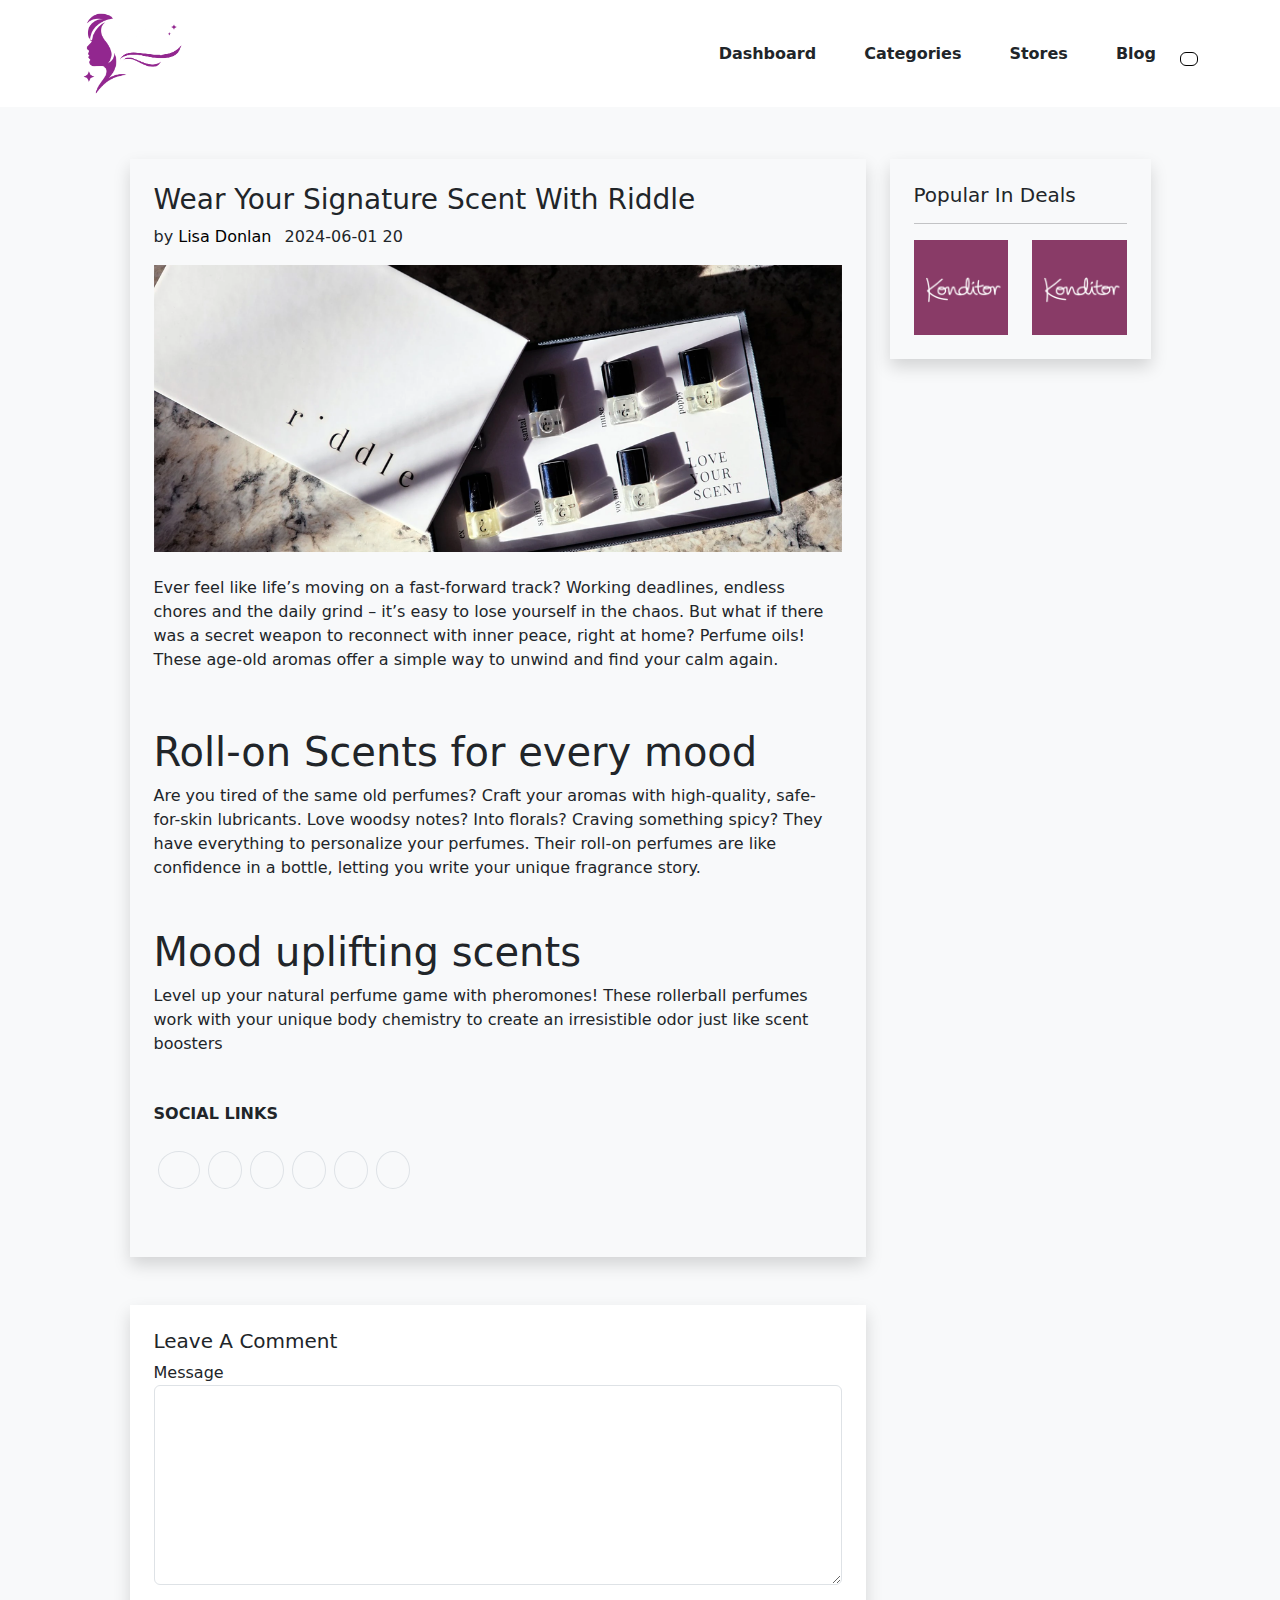
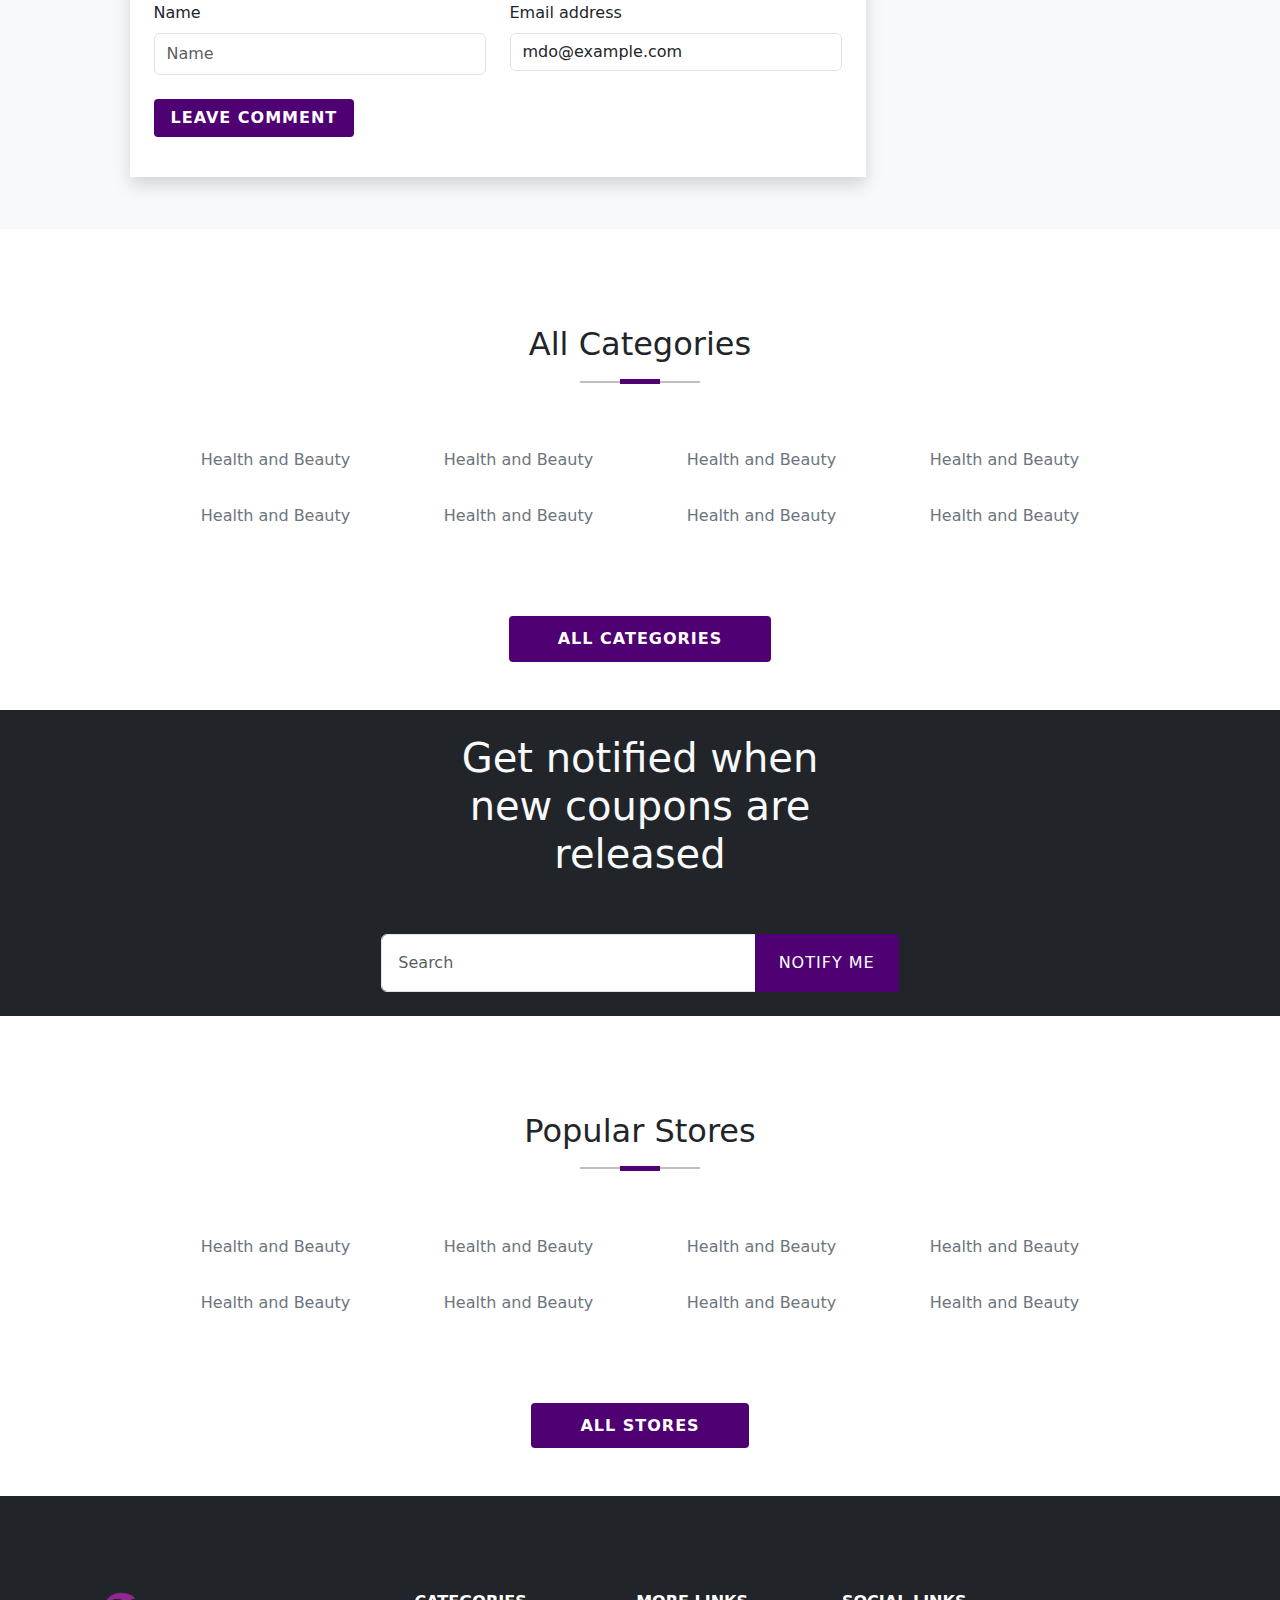
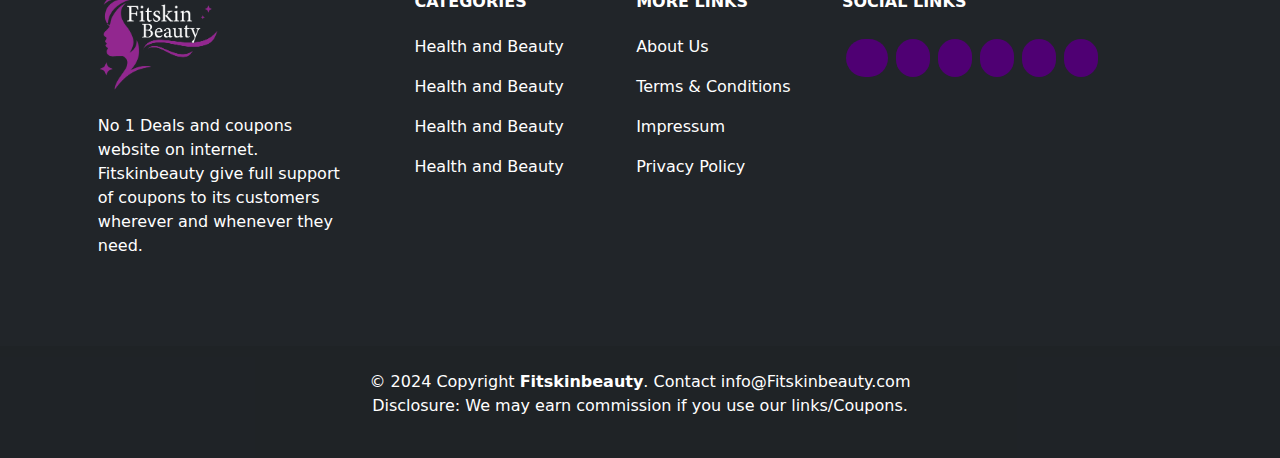
<file: Fitskinbeauty/blog-single.html>
<!DOCTYPE html>
<html lang="en">

<head>
    <meta charset="UTF-8">
    <meta name="viewport" content="width=device-width, initial-scale=1.0">
    <title>blog single</title>
    <link href="https://cdn.jsdelivr.net/npm/bootstrap@5.3.3/dist/css/bootstrap.min.css" rel="stylesheet"
        integrity="sha384-QWTKZyjpPEjISv5WaRU9OFeRpok6YctnYmDr5pNlyT2bRjXh0JMhjY6hW+ALEwIH" crossorigin="anonymous">
    <link rel="stylesheet" href="https://cdnjs.cloudflare.com/ajax/libs/font-awesome/6.5.2/css/all.min.css"
        integrity="sha512-SnH5WK+bZxgPHs44uWIX+LLJAJ9/2PkPKZ5QiAj6Ta86w+fsb2TkcmfRyVX3pBnMFcV7oQPJkl9QevSCWr3W6A=="
        crossorigin="anonymous" referrerpolicy="no-referrer" />

    <link rel="stylesheet" href="https://cdnjs.cloudflare.com/ajax/libs/OwlCarousel2/2.3.4/assets/owl.carousel.css"
        integrity="sha512-UTNP5BXLIptsaj5WdKFrkFov94lDx+eBvbKyoe1YAfjeRPC+gT5kyZ10kOHCfNZqEui1sxmqvodNUx3KbuYI/A=="
        crossorigin="anonymous" referrerpolicy="no-referrer" />
    <link rel="stylesheet" href="assets/scss/index.css">
</head>

<body>
    <!-- Navbar Start -->
    <nav class="navbar navbar-expand-lg ">
        <div class="container">
            <a class="navbar-brand" href="/"><img src="assets/images/logo.png" alt="" style="width: 100px;"></a>
            <button class="navbar-toggler" type="button" data-bs-toggle="collapse"
                data-bs-target="#navbarSupportedContent" aria-controls="navbarSupportedContent" aria-expanded="false"
                aria-label="Toggle navigation">
                <span class="navbar-toggler-icon"></span>
            </button>
            <div class="collapse navbar-collapse text-center" id="navbarSupportedContent">
                <ul class="navbar-nav ms-auto mb-2 mb-lg-0 ">
                    <li class="nav-item">
                        <a class="nav-link mx-3 text-dark fw-bold store-links" aria-current="page"
                            href="/"><span>Dashboard</span>
                        </a>
                    </li>
                    <li class="nav-item">
                        <a class="nav-link mx-3 text-dark fw-bold store-links"
                            href="all-categories.html"><span>Categories</span></a>
                    </li>
                    <li class="nav-item">
                        <a class="nav-link mx-3 text-dark fw-bold store-links" href="all-stores.html">
                            <span>Stores</span>
                        </a>
                    </li>
                    <li class="nav-item">
                        <a class="nav-link mx-3 text-dark fw-bold store-links" href="blog-section.html">
                            <span>Blog</span>
                        </a>
                    </li>

                </ul>

                <form class="d-lg-none d-flex w-75 mx-auto" role="search">
                    <div class="input-group">
                        <input type="text" class="form-control" id="basic-url"
                            aria-describedby="basic-addon3 basic-addon4" placeholder="Search">
                        <button class="btn btn-primary border"><i class="fa-solid fa-magnifying-glass"></i></button>
                    </div>
                </form>

                <form class="d-lg-flex d-none" role="search">
                    <div class="dropdown" style="float:right;">
                        <button class="dropbtn"><i class="fa-solid fa-magnifying-glass"
                                style="color: #4f0073;"></i></button>
                        <div class="dropdown-content" id="content-menu">
                            <div class="input-group m-3 p-3 mx-auto">
                                <input type="text" class="form-control" placeholder="Recipient's username"
                                    aria-label="Recipient's username" aria-describedby="button-addon2">
                                <button class="btn btn-primary border"><i
                                        class="fa-solid fa-magnifying-glass"></i></button>
                            </div>
                        </div>
                    </div>
                </form>

            </div>

        </div>
    </nav>
    <!-- Navbar End -->

    <!-- Blog Section Start -->
    <main style="background-color: #f8f9fa;" class="py-1">
        <section class="container py-5">
            <div class="row g-4 justify-content-center">
                <div class="col-lg-8 col-md-10 col-12">
                    <div class="p-4 bg-light shadow text-lg-start text-center mb-5">
                        <h3>
                            <span>Wear Your Signature Scent With Riddle</span>
                        </h3>
                        <p>
                            by
                            <a href="#" class="store-links"> <span class="me-2">Lisa Donlan</span></a>
                            2024-06-01 20
                        </p>
                        <a><img src="assets/images/riddle2.png" alt="" class="w-100 img-fluid object-fit-cover"></a>


                        <p class="py-4">
                            Ever feel like life’s moving on a fast-forward track? Working deadlines, endless chores and
                            the daily grind – it’s easy to lose yourself in the chaos. But what if there was a secret
                            weapon to reconnect with inner peace, right at home? Perfume oils! These age-old aromas
                            offer a simple way to unwind and find your calm again.
                        </p>
                        <div class="py-3">
                            <h1>
                                Roll-on Scents for every mood
                            </h1>
                            <p>Are you tired of the same old perfumes? Craft your aromas with high-quality,
                                safe-for-skin
                                lubricants. Love woodsy notes? Into florals? Craving something spicy? They have
                                everything
                                to personalize your perfumes. Their roll-on perfumes are like confidence in a bottle,
                                letting you write your unique fragrance story.
                            </p>

                        </div>
                        <div class="py-3">
                            <h1>
                                Mood uplifting scents
                            </h1>
                            <p>
                                Level up your natural perfume game with pheromones! These rollerball perfumes work with
                                your
                                unique body chemistry to create an irresistible odor just like scent boosters
                            </p>
                        </div>

                        <!-- Section: Social media -->
                        <section class="blog-social-icon py-3">

                            <h6 class="text-uppercase fw-bold mb-4 ">Social Links</h6>
                            <div class="d-flex justify-content-center justify-content-xl-start mb-4 flex-wrap">

                                <!-- Facebook -->
                                <a class="btn btn-outline-primary border rounded-circle btn-floating m-1" href="#!"
                                    role="button"><i class="fab fa-facebook-f py-2 px-1"></i></a>
                                <!-- Twitter -->
                                <a class="btn btn-outline-primary border rounded-circle btn-floating m-1" href="#!"
                                    role="button"><i class="fab fa-twitter py-2"></i></a>
                                <!-- Google -->
                                <a class="btn btn-outline-primary border rounded-circle btn-floating m-1" href="#!"
                                    role="button"><i class="fab fa-google py-2"></i></a>
                                <!-- Instagram -->
                                <a class="btn btn-outline-primary border rounded-circle btn-floating m-1" href="#!"
                                    role="button"><i class="fab fa-instagram py-2"></i></a>
                                <!-- Linkedin -->
                                <a class="btn btn-outline-primary border rounded-circle btn-floating m-1" href="#!"
                                    role="button"><i class="fab fa-linkedin-in py-2"></i></a>
                                <!-- Github -->
                                <a class="btn btn-outline-primary border rounded-circle btn-floating m-1" href="#!"
                                    role="button"><i class="fab fa-github py-2"></i></a>
                            </div>

                        </section>
                        <!-- Section: Social media -->


                    </div>
                    <section>
                        <div class="bg-white p-4 shadow text-center text-md-start">
                            <h5 class="fw-normal">
                                Leave A Comment
                            </h5>
                            <div class="row jus">
                                <div class="col-12 form-floating">
                                    <span for="floatingTextarea2" class="py-2">Message</span>
                                    <textarea class="form-control" placeholder="Leave a comment here"
                                        id="floatingTextarea2" style="height: 200px"></textarea>
                                </div>
                                <div class="col-lg-6 col-12 py-2">
                                    <label for="floatingInputGrid" class="py-2">Name</label>
                                    <input class="form-control py-2" placeholder="Name">
                                </div>
                                <div class="col-lg-6 col-12 py-2">
                                    <label for="floatingInputGrid" class="py-2">Email address</label>
                                    <input type="email" class="form-control" id="floatingInputGrid"
                                        placeholder="name@example.com" value="mdo@example.com">
                                </div>
                            </div>
                            <button class="btn btn-primary my-3 fw-bold ">Leave Comment</button>
                        </div>
                    </section>
                </div>
                <!-- Right Side -->
                <div class="col-lg-3 col-md-10 col-12">
                    <div class="p-4 bg-light shadow">
                        <h5>
                            Popular In Deals
                        </h5>
                        <hr>
                        <div class="row">
                            <div class="col-6">
                                <a href="#"><img src="assets/images/kontidor.png" alt="" class="w-100 img-fluid"></a>
                            </div>
                            <div class="col-6">
                                <a href="#"><img src="assets/images/kontidor.png" alt="" class="w-100 img-fluid"></a>
                            </div>
                        </div>
                    </div>
                </div>
            </div>
        </section>
    </main>
    <!-- Blog Section End -->

    <!-- Categories Start -->
    <main class="container mx-auto px-md-5">
        <section class="pt-5 px-md-5 text-center">
            <div class="mt-5">
                <h2 class="fw-normal text-center">
                    All Categories
                </h2>
                <div class="d-flex justify-content-center align-items-center pt-2 pb-4">
                    <div style="border-bottom: 2px solid rgb(196, 187, 187); width: 40px;">
                    </div>
                    <div style="border-bottom: 5px solid #4f0073; width: 40px;">
                    </div>
                    <div style="border-bottom: 2px solid rgb(196, 187, 187); width: 40px;">
                    </div>
                </div>
            </div>

            <div class="row list-unstyled py-4">
                <div class="col-lg-3 col-md-4 col-6 my-3">
                    <a href="#" class="text-secondary store-links">
                        <i class="fa-regular fa-circle"></i>
                        <span>
                            Health and Beauty
                        </span>
                    </a>
                </div>
                <div class="col-lg-3 col-md-4 col-6 my-3">
                    <a href="#" class="text-secondary store-links">
                        <i class="fa-regular fa-circle"></i>
                        <span>
                            Health and Beauty
                        </span>
                    </a>
                </div>
                <div class="col-lg-3 col-md-4 col-6 my-3">
                    <a href="#" class="text-secondary store-links">
                        <i class="fa-regular fa-circle"></i>
                        <span>
                            Health and Beauty
                        </span>
                    </a>
                </div>
                <div class="col-lg-3 col-md-4 col-6 my-3">
                    <a href="#" class="text-secondary store-links">
                        <i class="fa-regular fa-circle"></i>
                        <span>
                            Health and Beauty
                        </span>
                    </a>
                </div>
                <div class="col-lg-3 col-md-4 col-6 my-3">
                    <a href="#" class="text-secondary store-links">
                        <i class="fa-regular fa-circle"></i>
                        <span>
                            Health and Beauty
                        </span>
                    </a>
                </div>
                <div class="col-lg-3 col-md-4 col-6 my-3">
                    <a href="#" class="text-secondary store-links">
                        <i class="fa-regular fa-circle"></i>
                        <span>
                            Health and Beauty
                        </span>
                    </a>
                </div>
                <div class="col-lg-3 col-md-4 col-6 my-3">
                    <a href="#" class="text-secondary store-links">
                        <i class="fa-regular fa-circle"></i>
                        <span>
                            Health and Beauty
                        </span>
                    </a>
                </div>
                <div class="col-lg-3 col-md-4 col-6 my-3">
                    <a href="#" class="text-secondary store-links">
                        <i class="fa-regular fa-circle"></i>
                        <span>
                            Health and Beauty
                        </span>
                    </a>
                </div>


            </div>
            <div class="text-center my-5">
                <a href="all-categories.html" class="btn btn-primary fw-bold p-5 py-1 text-uppercase">
                    <h6 class="mt-2 fw-bold">All Categories </h6>
                </a>
            </div>
        </section>
    </main>
    <!-- Categories End -->

    <!-- Newsletter Start -->
    <main class="bg-dark py-4">
        <section class="container col-lg-8 col-md-8 col-12">
            <h1 class="text-light text-center fs-1 col-xl-6 col-lg-10 col-md-12 col-12 mx-auto">Get notified when new
                coupons are released
            </h1>

            <div class="container">
                <form class="d-flex px-lg-5 mx-auto pt-5" role="search">
                    <div class="input-group px-lg-5 mx-lg-5">
                        <input type="text" class="form-control p-lg-3" id="basic-url"
                            aria-describedby="basic-addon3 basic-addon4" placeholder="Search">
                        <button class="btn btn-primary border-0 fs-6 fs-md-5 px-lg-4 ">Notify Me</button>
                    </div>
                </form>
            </div>
        </section>
    </main>
    <!-- Newsletter End -->

    <!-- Popular Stores Start -->
    <main class="container mx-auto px-md-5">
        <section class="pt-5 px-md-5 text-center">
            <div class="mt-5">
                <h2 class="fw-normal text-center">
                    Popular Stores
                </h2>
                <div class="d-flex justify-content-center align-items-center pt-2 pb-4">
                    <div style="border-bottom: 2px solid rgb(196, 187, 187); width: 40px;">
                    </div>
                    <div style="border-bottom: 5px solid #4f0073; width: 40px;">
                    </div>
                    <div style="border-bottom: 2px solid rgb(196, 187, 187); width: 40px;">
                    </div>
                </div>
            </div>

            <div class="row list-unstyled py-4">
                <div class="col-lg-3 col-md-4 col-6 my-3">
                    <a href="#" class="text-secondary store-links">
                        <span>
                            Health and Beauty
                        </span>
                    </a>
                </div>
                <div class="col-lg-3 col-md-4 col-6 my-3">
                    <a href="#" class="text-secondary store-links">
                        <span>
                            Health and Beauty
                        </span>
                    </a>
                </div>
                <div class="col-lg-3 col-md-4 col-6 my-3">
                    <a href="#" class="text-secondary store-links">
                        <span>
                            Health and Beauty
                        </span>
                    </a>
                </div>
                <div class="col-lg-3 col-md-4 col-6 my-3">
                    <a href="#" class="text-secondary store-links">
                        <span>
                            Health and Beauty
                        </span>
                    </a>
                </div>
                <div class="col-lg-3 col-md-4 col-6 my-3">
                    <a href="#" class="text-secondary store-links">
                        <span>
                            Health and Beauty
                        </span>
                    </a>
                </div>
                <div class="col-lg-3 col-md-4 col-6 my-3">
                    <a href="#" class="text-secondary store-links">
                        <span>
                            Health and Beauty
                        </span>
                    </a>
                </div>
                <div class="col-lg-3 col-md-4 col-6 my-3">
                    <a href="#" class="text-secondary store-links">
                        <span>
                            Health and Beauty
                        </span>
                    </a>
                </div>
                <div class="col-lg-3 col-md-4 col-6 my-3">
                    <a href="#" class="text-secondary store-links">
                        <span>
                            Health and Beauty
                        </span>
                    </a>
                </div>
            </div>
            <div class="text-center my-5">
                <button class="btn btn-primary fw-bold p-5 py-1 text-uppercase">
                    <h6 class="mt-2 fw-bold">All Stores </h6>
                </button>
            </div>
        </section>
    </main>
    <!-- Popular Stores End -->


    <!-- Footer Start-->
    <footer class="text-center text-lg-start bg-dark text-white">
        <!-- Section: Links  -->
        <section class="py-5">
            <div class="container text-center text-xl-start mt-5">
                <!-- Grid row -->
                <div class="row mt-3">
                    <!-- Grid column -->
                    <div class="col-md-4 col-lg-4 col-xl-3 mx-auto mb-4">
                        <!-- Content -->
                        <h6 class="text-uppercase fw-bold mb-4">
                            <img src="assets/images/logo.png" alt="Logo" style="width: 120px;">
                        </h6>
                        <p>No 1 Deals and coupons website on internet. Fitskinbeauty give full support of coupons to its
                            customers wherever and whenever they need.</p>
                    </div>
                    <!-- Grid column -->

                    <!-- Categories column -->
                    <div class="col-md-4 col-lg-4 col-xl-2 mx-auto mb-4">
                        <!-- Links -->
                        <h6 class="text-uppercase fw-bold mb-4">Categories</h6>
                        <p><a href="#!" class="text-reset">Health and Beauty</a></p>
                        <p><a href="#!" class="text-reset">Health and Beauty</a></p>
                        <p><a href="#!" class="text-reset">Health and Beauty</a></p>
                        <p><a href="#!" class="text-reset">Health and Beauty</a></p>
                    </div>
                    <!-- Categories column -->

                    <!-- More Links column -->
                    <div class="col-md-4 col-lg-4 col-xl-2 mx-auto mb-4">
                        <!-- Links -->
                        <h6 class="text-uppercase fw-bold mb-4">More Links</h6>
                        <p><a href="#!" class="text-reset">About Us</a></p>
                        <p><a href="#!" class="text-reset">Terms & Conditions</a></p>
                        <p><a href="#!" class="text-reset">Impressum</a></p>
                        <p><a href="#!" class="text-reset">Privacy Policy</a></p>
                    </div>
                    <!-- More Links column -->

                    <!-- Social Links column -->
                    <div class="col-md-12 col-lg-12 col-xl-4 mb-md-0 mb-4">
                        <!-- Section: Social media -->
                        <h6 class="text-uppercase fw-bold mb-4 ">Social Links</h6>
                        <section class="d-flex justify-content-center justify-content-xl-start mb-4 flex-wrap">

                            <!-- Facebook -->
                            <a class="btn btn-primary rounded-5 btn-floating m-1 text-light" href="#!" role="button"><i
                                    class="fab fa-facebook-f py-2 px-1"></i></a>
                            <!-- Twitter -->
                            <a class="btn btn-primary rounded-5 btn-floating m-1 text-light " href="#!" role="button"><i
                                    class="fab fa-twitter py-2"></i></a>
                            <!-- Google -->
                            <a class="btn btn-primary rounded-5 btn-floating m-1 text-light" href="#!" role="button"><i
                                    class="fab fa-google py-2"></i></a>
                            <!-- Instagram -->
                            <a class="btn btn-primary rounded-5 btn-floating m-1 text-light" href="#!" role="button"><i
                                    class="fab fa-instagram py-2"></i></a>
                            <!-- Linkedin -->
                            <a class="btn btn-primary rounded-5 btn-floating m-1 text-light" href="#!" role="button"><i
                                    class="fab fa-linkedin-in py-2"></i></a>
                            <!-- Github -->
                            <a class="btn btn-primary rounded-5 btn-floating m-1 text-light" href="#!" role="button"><i
                                    class="fab fa-github py-2"></i></a>
                        </section>
                        <!-- Section: Social media -->
                    </div>
                    <!-- Social Links column -->
                </div>
                <!-- Grid row -->
            </div>
        </section>
        <!-- Section: Links  -->

        <!-- Copyright -->
        <div class="text-center p-4" style="background-color: rgba(0, 0, 0, 0.05);">
            © 2024 Copyright <a href="#" class="text-reset fw-bold">Fitskinbeauty</a>. Contact info@Fitskinbeauty.com
            <p>Disclosure: We may earn commission if you use our links/Coupons.</p>
        </div>
        <!-- Copyright -->
    </footer>
    <!-- Footer End-->

    <script src="https://cdn.jsdelivr.net/npm/@popperjs/core@2.11.8/dist/umd/popper.min.js"></script>
    <script src="https://cdn.jsdelivr.net/npm/bootstrap@5.3.3/dist/js/bootstrap.bundle.min.js"></script>
    <script src="https://cdnjs.cloudflare.com/ajax/libs/jquery/3.6.0/jquery.min.js"></script>
    <script src="https://cdnjs.cloudflare.com/ajax/libs/OwlCarousel2/2.3.4/owl.carousel.min.js"></script>
    <script src="assets/js/search.js"></script>
    <script src="assets/js/carousel.js"></script>
</body>

</html>
</file>
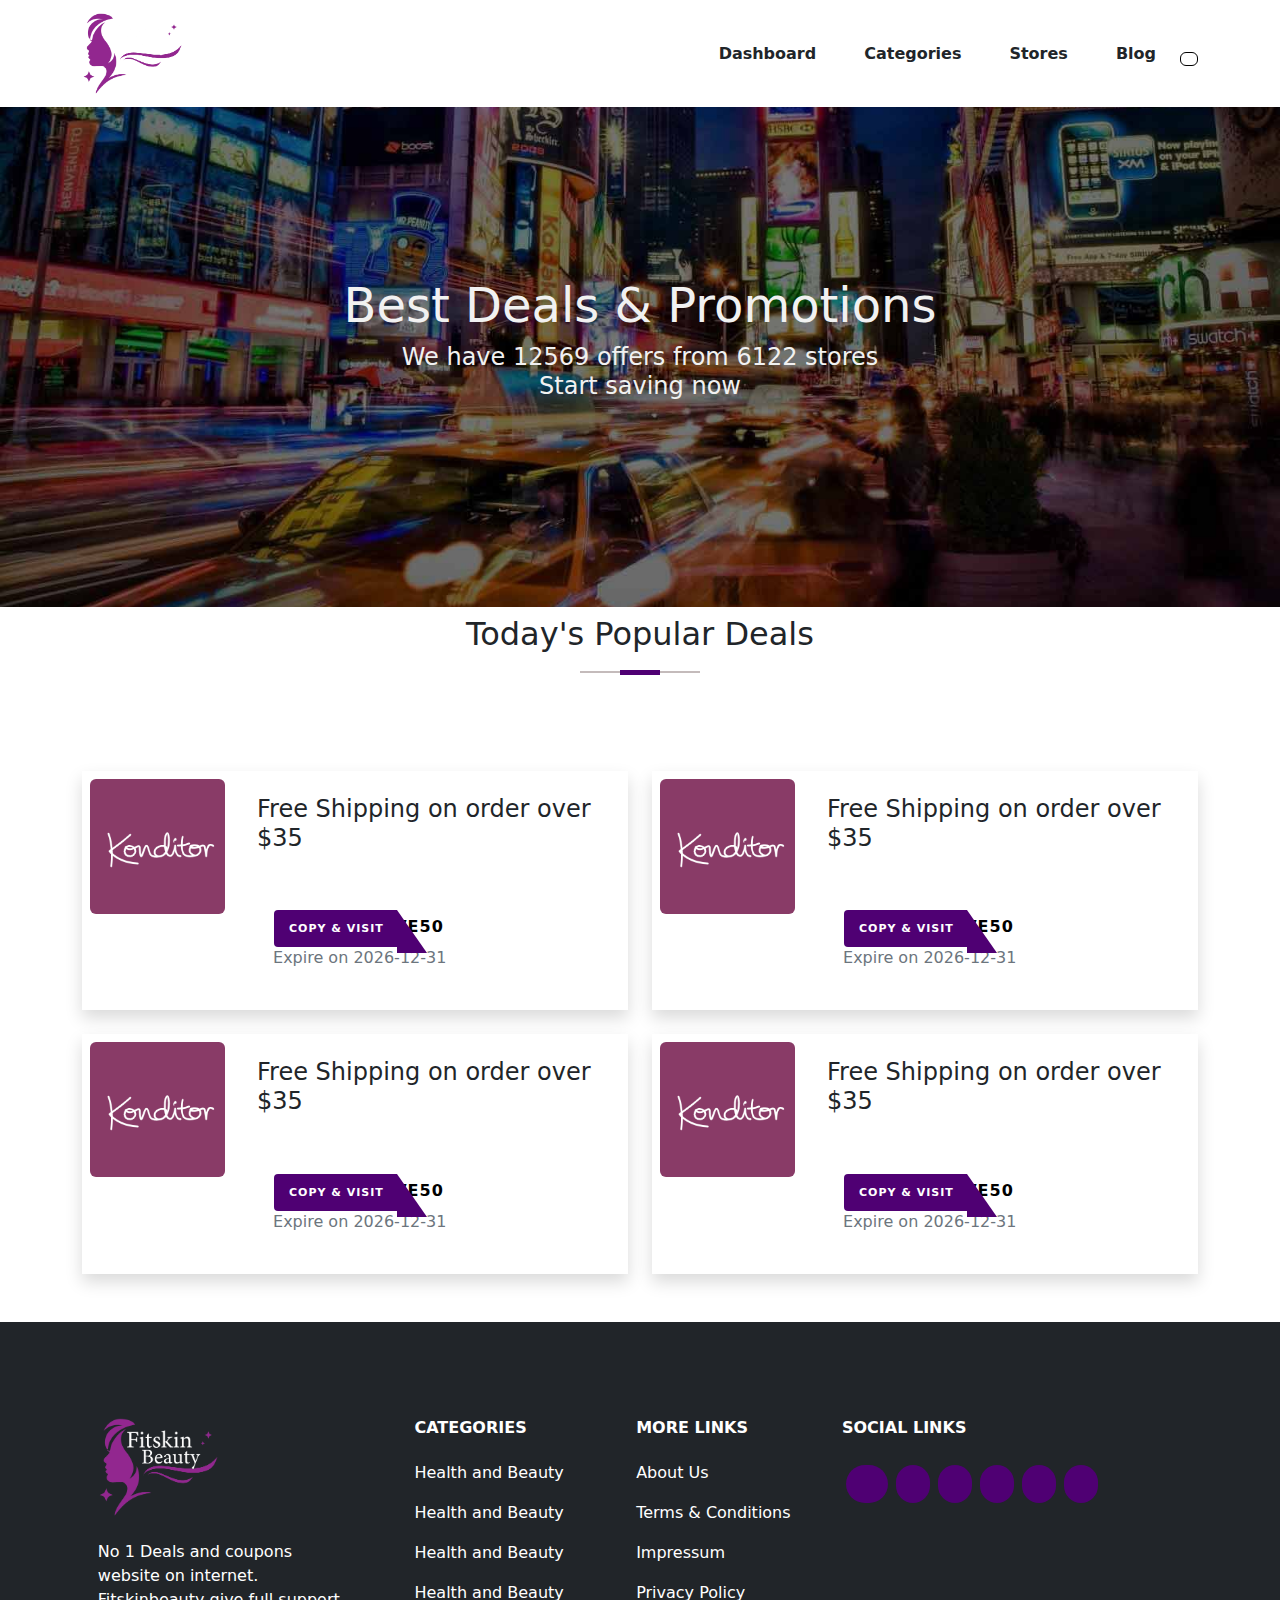
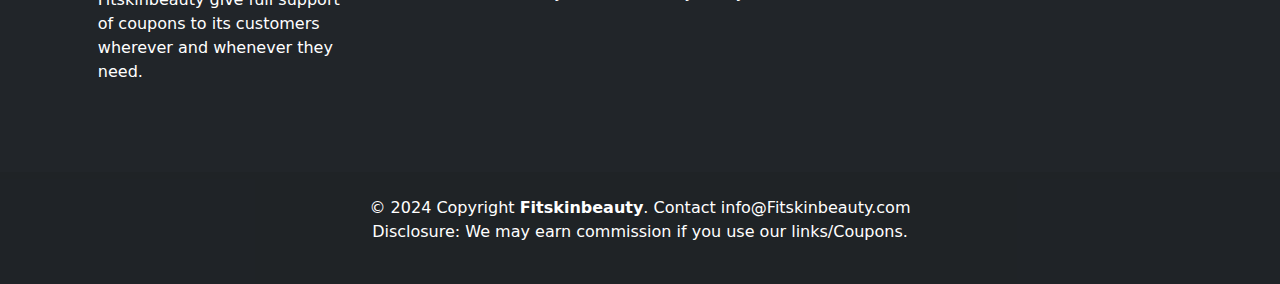
<file: Fitskinbeauty/category-single.html>
<!DOCTYPE html>
<html lang="en">

<head>
    <meta charset="UTF-8">
    <meta name="viewport" content="width=device-width, initial-scale=1.0">
    <title>category</title>
    <link href="https://cdn.jsdelivr.net/npm/bootstrap@5.3.3/dist/css/bootstrap.min.css" rel="stylesheet"
        integrity="sha384-QWTKZyjpPEjISv5WaRU9OFeRpok6YctnYmDr5pNlyT2bRjXh0JMhjY6hW+ALEwIH" crossorigin="anonymous">
    <link rel="stylesheet" href="https://cdnjs.cloudflare.com/ajax/libs/font-awesome/6.5.2/css/all.min.css"
        integrity="sha512-SnH5WK+bZxgPHs44uWIX+LLJAJ9/2PkPKZ5QiAj6Ta86w+fsb2TkcmfRyVX3pBnMFcV7oQPJkl9QevSCWr3W6A=="
        crossorigin="anonymous" referrerpolicy="no-referrer" />

    <link rel="stylesheet" href="https://cdnjs.cloudflare.com/ajax/libs/OwlCarousel2/2.3.4/assets/owl.carousel.css"
        integrity="sha512-UTNP5BXLIptsaj5WdKFrkFov94lDx+eBvbKyoe1YAfjeRPC+gT5kyZ10kOHCfNZqEui1sxmqvodNUx3KbuYI/A=="
        crossorigin="anonymous" referrerpolicy="no-referrer" />
    <link rel="stylesheet" href="assets/scss/index.css">
</head>

<body>
    <!-- Navbar Start -->
    <nav class="navbar navbar-expand-lg">
        <div class="container">
            <a class="navbar-brand" href="/"><img src="assets/images/logo.png" alt="" style="width: 100px;"></a>
            <button class="navbar-toggler" type="button" data-bs-toggle="collapse"
                data-bs-target="#navbarSupportedContent" aria-controls="navbarSupportedContent" aria-expanded="false"
                aria-label="Toggle navigation">
                <span class="navbar-toggler-icon"></span>
            </button>
            <div class="collapse navbar-collapse text-center" id="navbarSupportedContent">
                <ul class="navbar-nav ms-auto mb-2 mb-lg-0 ">
                    <li class="nav-item">
                        <a class="nav-link mx-3 text-dark fw-bold store-links" aria-current="page"
                            href="/"><span>Dashboard</span>
                        </a>
                    </li>
                    <li class="nav-item">
                        <a class="nav-link mx-3 text-dark fw-bold store-links"
                            href="all-categories.html"><span>Categories</span></a>
                    </li>
                    <li class="nav-item">
                        <a class="nav-link mx-3 text-dark fw-bold store-links" href="all-stores.html">
                            <span>Stores</span>
                        </a>
                    </li>
                    <li class="nav-item">
                        <a class="nav-link mx-3 text-dark fw-bold store-links" href="blog-section.html">
                            <span>Blog</span>
                        </a>
                    </li>

                </ul>

                <form class="d-lg-none d-flex w-75 mx-auto" role="search">
                    <div class="input-group">
                        <input type="text" class="form-control" id="basic-url"
                            aria-describedby="basic-addon3 basic-addon4" placeholder="Search">
                        <button class="btn btn-primary border"><i class="fa-solid fa-magnifying-glass"></i></button>
                    </div>
                </form>

                <form class="d-lg-flex d-none" role="search">
                    <div class="dropdown" style="float:right;">
                        <button class="dropbtn"><i class="fa-solid fa-magnifying-glass"
                                style="color: #4f0073;"></i></button>
                        <div class="dropdown-content" id="content-menu">
                            <div class="input-group m-3 p-3 mx-auto">
                                <input type="text" class="form-control" placeholder="Recipient's username"
                                    aria-label="Recipient's username" aria-describedby="button-addon2">
                                <button class="btn btn-primary border"><i
                                        class="fa-solid fa-magnifying-glass"></i></button>
                            </div>
                        </div>
                    </div>
                </form>

            </div>

        </div>
    </nav>
    <!-- Navbar End -->

    <!-- Hero Section Start -->
    <main class="hero-section">
        <section class="row container mx-auto align-items-center my-auto h-75">
            <div class="text-center mt-5 pt-5">

                <h1>Best Deals & Promotions</h1>

                <h4 class="text-center">
                    We have 12569 offers from 6122 stores <br>
                    Start saving now
                </h4>
            </div>


        </section>
    </main>
    <!-- Hero Section End -->

    <!-- Deals Section Start -->
    <main>
        <section class="my-2 container">
            <h2 class="fw-normal text-center">
                Today's Popular Deals
            </h2>
            <div class="d-flex justify-content-center align-items-center pt-2 pb-4">
                <div style="border-bottom: 2px solid rgb(196, 187, 187); width: 40px;"></div>
                <div style="border-bottom: 5px solid #4f0073; width: 40px;"></div>
                <div style="border-bottom: 2px solid rgb(196, 187, 187); width: 40px;"></div>
            </div>

            <div class="row g-4 my-md-5 my-3">
                <div class="col-lg-6 col-md-12 col-10 mx-auto">
                    <div class="d-flex flex-wrap flex-md-nowrap shadow p-3 p-md-0">
                        <div class="mx-auto mx-md-0 p-2" style="width: 11rem;">
                            <a href="#"><img src="assets/images/kontidor.png" class="img-fluid rounded" alt="..."></a>
                        </div>
                        <div class="p-2 p-xl-4 p-lg-0">
                            <h4 class="fw-normal text-center text-md-start">Free Shipping on order over $35</h4>
                            <div
                                class="d-flex flex-wrap align-items-center justify-content-center justify-content-md-start pt-3 pt-md-5 pt-lg-0 pt-xl-5">
                                <li class="list-inline-item">
                                    <a href="javascript:void(0)" class="btn btn-dual fw-bold">
                                        <span class="upper">Copy &amp; Visit</span>
                                        <span class="lower">LOVE50</span>
                                    </a>
                                </li>
                                <p class="text-secondary ms-md-3 mt-3 mt-md-0">Expire on 2026-12-31</p>
                            </div>
                        </div>
                    </div>
                </div>
                <div class="col-lg-6 col-md-12 col-10 mx-auto">
                    <div class="d-flex flex-wrap flex-md-nowrap shadow p-3 p-md-0">
                        <div class="mx-auto mx-md-0 p-2" style="width: 11rem;">
                            <a href="#"><img src="assets/images/kontidor.png" class="img-fluid rounded" alt="..."></a>
                        </div>
                        <div class="p-2 p-xl-4 p-lg-0">
                            <h4 class="fw-normal text-center text-md-start">Free Shipping on order over $35</h4>
                            <div
                                class="d-flex flex-wrap align-items-center justify-content-center justify-content-md-start pt-3 pt-md-5 pt-lg-0 pt-xl-5">
                                <li class="list-inline-item">
                                    <a href="javascript:void(0)" class="btn btn-dual fw-bold">
                                        <span class="upper">Copy &amp; Visit</span>
                                        <span class="lower">LOVE50</span>
                                    </a>
                                </li>
                                <p class="text-secondary ms-md-3 mt-3 mt-md-0">Expire on 2026-12-31</p>
                            </div>
                        </div>
                    </div>
                </div>
                <div class="col-lg-6 col-md-12 col-10 mx-auto">
                    <div class="d-flex flex-wrap flex-md-nowrap shadow p-3 p-md-0">
                        <div class="mx-auto mx-md-0 p-2" style="width: 11rem;">
                            <a href="#"><img src="assets/images/kontidor.png" class="img-fluid rounded" alt="..."></a>
                        </div>
                        <div class="p-2 p-xl-4 p-lg-0">
                            <h4 class="fw-normal text-center text-md-start">Free Shipping on order over $35</h4>
                            <div
                                class="d-flex flex-wrap align-items-center justify-content-center justify-content-md-start pt-3 pt-md-5 pt-lg-0 pt-xl-5">
                                <li class="list-inline-item">
                                    <a href="javascript:void(0)" class="btn btn-dual fw-bold">
                                        <span class="upper">Copy &amp; Visit</span>
                                        <span class="lower">LOVE50</span>
                                    </a>
                                </li>
                                <p class="text-secondary ms-md-3 mt-3 mt-md-0">Expire on 2026-12-31</p>
                            </div>
                        </div>
                    </div>
                </div>
                <div class="col-lg-6 col-md-12 col-10 mx-auto">
                    <div class="d-flex flex-wrap flex-md-nowrap shadow p-3 p-md-0">
                        <div class="mx-auto mx-md-0 p-2" style="width: 11rem;">
                            <a href="#"><img src="assets/images/kontidor.png" class="img-fluid rounded" alt="..."></a>
                        </div>
                        <div class="p-2 p-xl-4 p-lg-0">
                            <h4 class="fw-normal text-center text-md-start">Free Shipping on order over $35</h4>
                            <div
                                class="d-flex flex-wrap align-items-center justify-content-center justify-content-md-start pt-3 pt-md-5 pt-lg-0 pt-xl-5">
                                <li class="list-inline-item">
                                    <a href="javascript:void(0)" class="btn btn-dual fw-bold">
                                        <span class="upper">Copy &amp; Visit</span>
                                        <span class="lower">LOVE50</span>
                                    </a>
                                </li>
                                <p class="text-secondary ms-md-3 mt-3 mt-md-0">Expire on 2026-12-31</p>
                            </div>
                        </div>
                    </div>
                </div>
            </div>

        </section>
    </main>
    <!-- Deals Section End -->

    <!-- Footer Start-->
    <footer class="text-center text-lg-start bg-dark text-white">
        <!-- Section: Links  -->
        <section class="py-5">
            <div class="container text-center text-xl-start mt-5">
                <!-- Grid row -->
                <div class="row mt-3">
                    <!-- Grid column -->
                    <div class="col-md-4 col-lg-4 col-xl-3 mx-auto mb-4">
                        <!-- Content -->
                        <h6 class="text-uppercase fw-bold mb-4">
                            <img src="assets/images/logo.png" alt="Logo" style="width: 120px;">
                        </h6>
                        <p>No 1 Deals and coupons website on internet. Fitskinbeauty give full support of coupons to its
                            customers wherever and whenever they need.</p>
                    </div>
                    <!-- Grid column -->

                    <!-- Categories column -->
                    <div class="col-md-4 col-lg-4 col-xl-2 mx-auto mb-4">
                        <!-- Links -->
                        <h6 class="text-uppercase fw-bold mb-4">Categories</h6>
                        <p><a href="#!" class="text-reset">Health and Beauty</a></p>
                        <p><a href="#!" class="text-reset">Health and Beauty</a></p>
                        <p><a href="#!" class="text-reset">Health and Beauty</a></p>
                        <p><a href="#!" class="text-reset">Health and Beauty</a></p>
                    </div>
                    <!-- Categories column -->

                    <!-- More Links column -->
                    <div class="col-md-4 col-lg-4 col-xl-2 mx-auto mb-4">
                        <!-- Links -->
                        <h6 class="text-uppercase fw-bold mb-4">More Links</h6>
                        <p><a href="#!" class="text-reset">About Us</a></p>
                        <p><a href="#!" class="text-reset">Terms & Conditions</a></p>
                        <p><a href="#!" class="text-reset">Impressum</a></p>
                        <p><a href="#!" class="text-reset">Privacy Policy</a></p>
                    </div>
                    <!-- More Links column -->

                    <!-- Social Links column -->
                    <div class="col-md-12 col-lg-12 col-xl-4 mb-md-0 mb-4">
                        <!-- Section: Social media -->
                        <h6 class="text-uppercase fw-bold mb-4 ">Social Links</h6>
                        <section class="d-flex justify-content-center justify-content-xl-start mb-4 flex-wrap">

                            <!-- Facebook -->
                            <a class="btn btn-primary rounded-5 btn-floating m-1 text-light" href="#!" role="button"><i
                                    class="fab fa-facebook-f py-2 px-1"></i></a>
                            <!-- Twitter -->
                            <a class="btn btn-primary rounded-5 btn-floating m-1 text-light " href="#!" role="button"><i
                                    class="fab fa-twitter py-2"></i></a>
                            <!-- Google -->
                            <a class="btn btn-primary rounded-5 btn-floating m-1 text-light" href="#!" role="button"><i
                                    class="fab fa-google py-2"></i></a>
                            <!-- Instagram -->
                            <a class="btn btn-primary rounded-5 btn-floating m-1 text-light" href="#!" role="button"><i
                                    class="fab fa-instagram py-2"></i></a>
                            <!-- Linkedin -->
                            <a class="btn btn-primary rounded-5 btn-floating m-1 text-light" href="#!" role="button"><i
                                    class="fab fa-linkedin-in py-2"></i></a>
                            <!-- Github -->
                            <a class="btn btn-primary rounded-5 btn-floating m-1 text-light" href="#!" role="button"><i
                                    class="fab fa-github py-2"></i></a>
                        </section>
                        <!-- Section: Social media -->
                    </div>
                    <!-- Social Links column -->
                </div>
                <!-- Grid row -->
            </div>
        </section>
        <!-- Section: Links  -->

        <!-- Copyright -->
        <div class="text-center p-4" style="background-color: rgba(0, 0, 0, 0.05);">
            © 2024 Copyright <a href="#" class="text-reset fw-bold">Fitskinbeauty</a>. Contact info@Fitskinbeauty.com
            <p>Disclosure: We may earn commission if you use our links/Coupons.</p>
        </div>
        <!-- Copyright -->
    </footer>
    <!-- Footer End-->


    <script src="https://cdn.jsdelivr.net/npm/@popperjs/core@2.11.8/dist/umd/popper.min.js"></script>
    <script src="https://cdn.jsdelivr.net/npm/bootstrap@5.3.3/dist/js/bootstrap.bundle.min.js"></script>
    <script src="https://cdnjs.cloudflare.com/ajax/libs/jquery/3.6.0/jquery.min.js"></script>
    <script src="https://cdnjs.cloudflare.com/ajax/libs/OwlCarousel2/2.3.4/owl.carousel.min.js"></script>
    <script src="assets/js/search.js"></script>
    <script src="assets/js/carousel.js"></script>
</body>

</html>
</file>
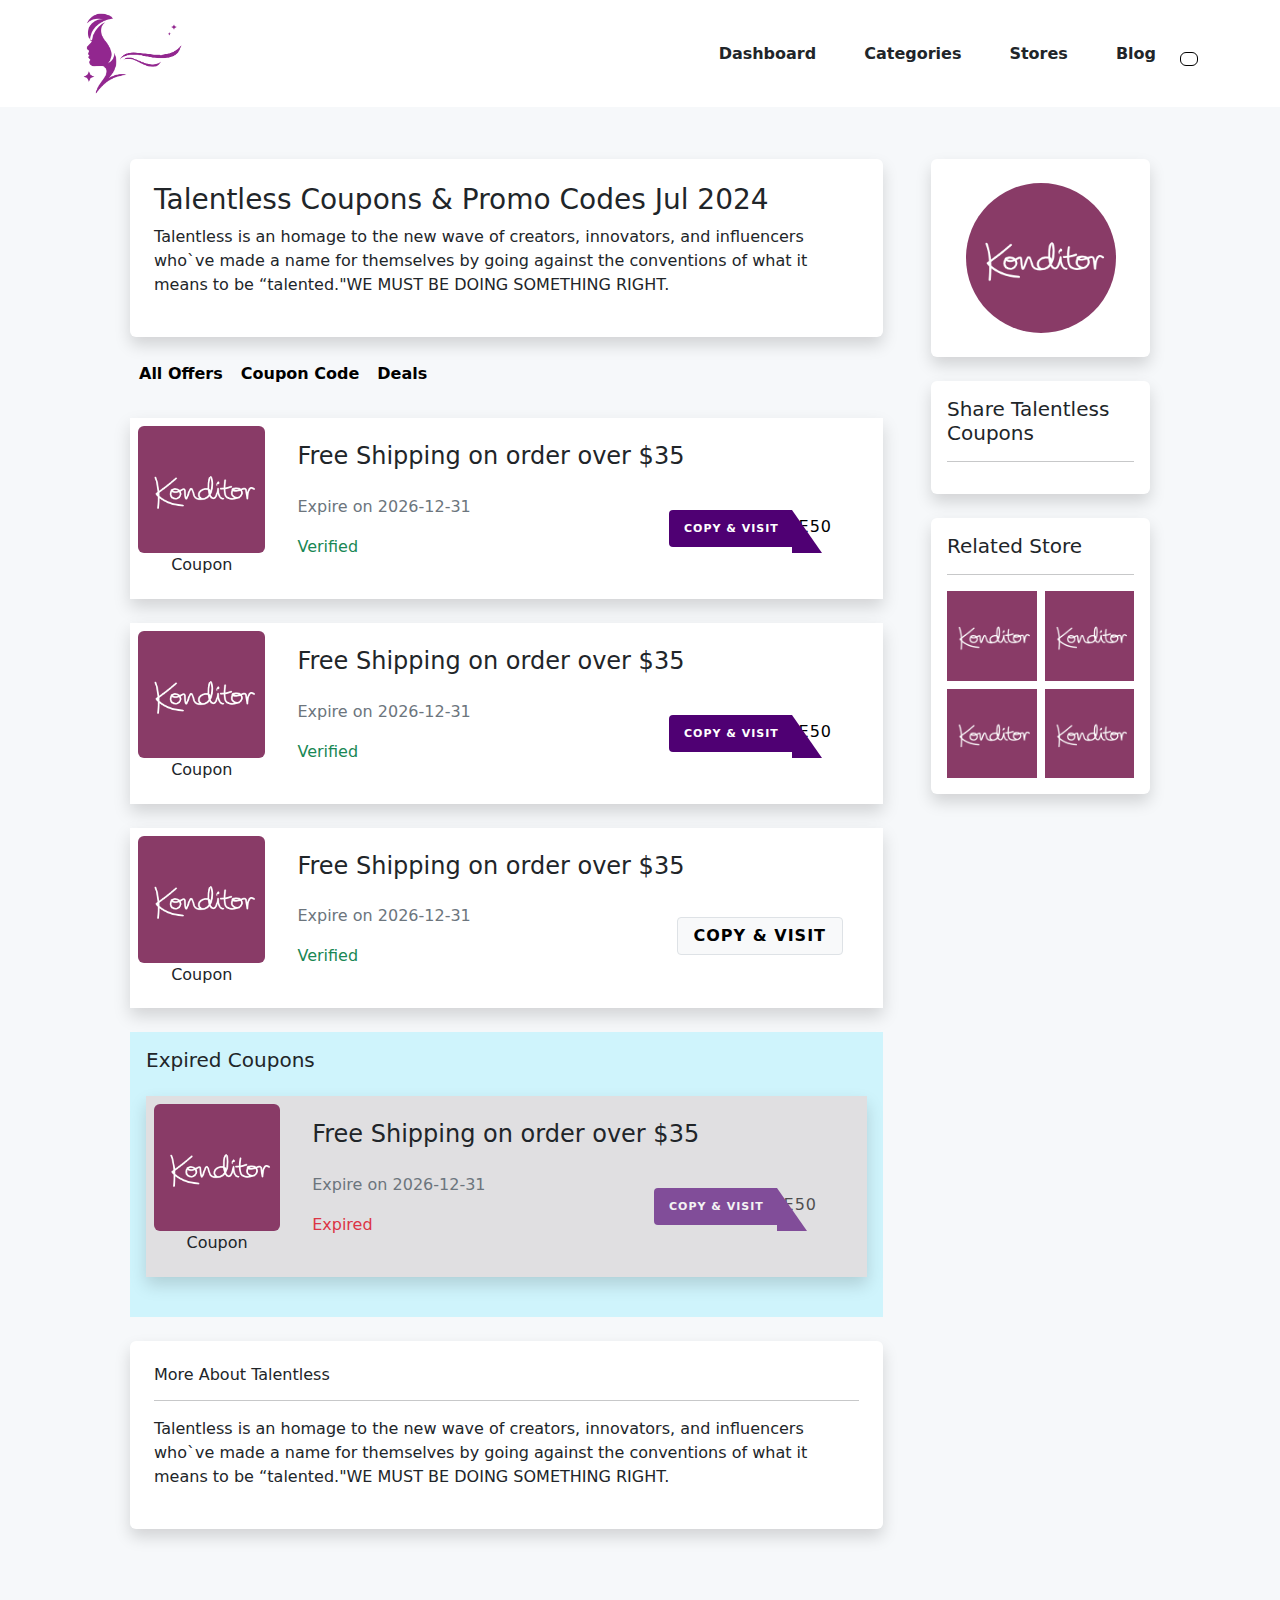
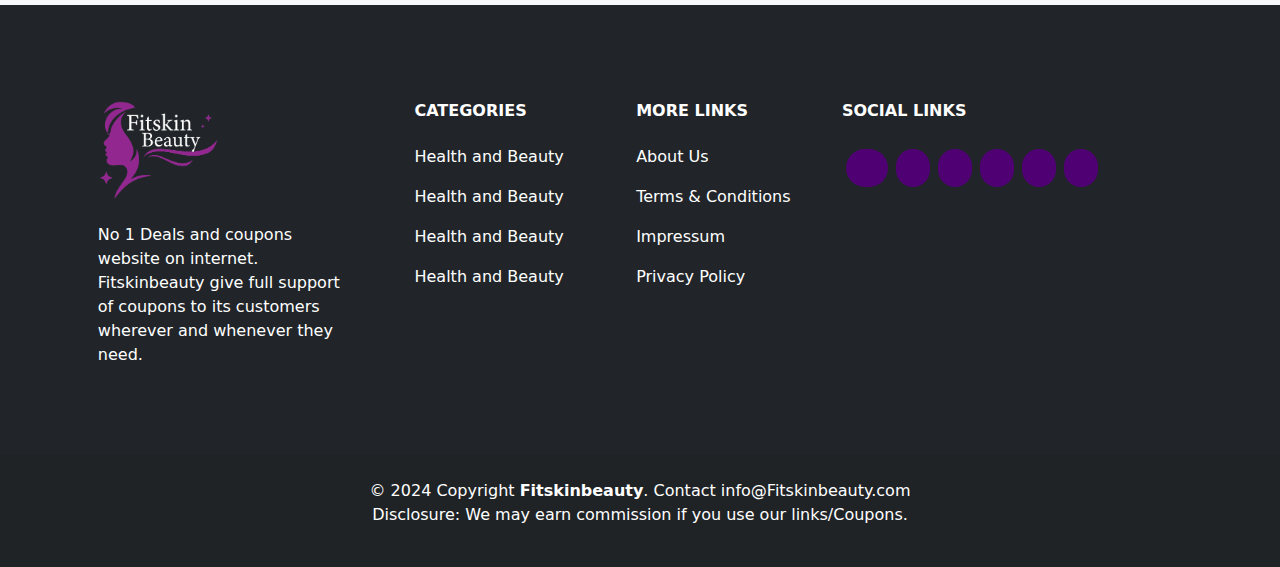
<file: Fitskinbeauty/store-single.html>
<!DOCTYPE html>
<html lang="en">

<head>
    <meta charset="UTF-8">
    <meta name="viewport" content="width=device-width, initial-scale=1.0">
    <title>store single</title>
    <link href="https://cdn.jsdelivr.net/npm/bootstrap@5.3.3/dist/css/bootstrap.min.css" rel="stylesheet"
        integrity="sha384-QWTKZyjpPEjISv5WaRU9OFeRpok6YctnYmDr5pNlyT2bRjXh0JMhjY6hW+ALEwIH" crossorigin="anonymous">
    <link rel="stylesheet" href="https://cdnjs.cloudflare.com/ajax/libs/font-awesome/6.5.2/css/all.min.css"
        integrity="sha512-SnH5WK+bZxgPHs44uWIX+LLJAJ9/2PkPKZ5QiAj6Ta86w+fsb2TkcmfRyVX3pBnMFcV7oQPJkl9QevSCWr3W6A=="
        crossorigin="anonymous" referrerpolicy="no-referrer" />

    <link rel="stylesheet" href="https://cdnjs.cloudflare.com/ajax/libs/OwlCarousel2/2.3.4/assets/owl.carousel.css"
        integrity="sha512-UTNP5BXLIptsaj5WdKFrkFov94lDx+eBvbKyoe1YAfjeRPC+gT5kyZ10kOHCfNZqEui1sxmqvodNUx3KbuYI/A=="
        crossorigin="anonymous" referrerpolicy="no-referrer" />
    <link rel="stylesheet" href="assets/scss/index.css">

</head>

<body>
    <!-- Navbar Start -->
    <nav class="navbar navbar-expand-lg">
        <div class="container">
            <a class="navbar-brand" href="/"><img src="assets/images/logo.png" alt="" style="width: 100px;"></a>
            <button class="navbar-toggler" type="button" data-bs-toggle="collapse"
                data-bs-target="#navbarSupportedContent" aria-controls="navbarSupportedContent" aria-expanded="false"
                aria-label="Toggle navigation">
                <span class="navbar-toggler-icon"></span>
            </button>
            <div class="collapse navbar-collapse text-center" id="navbarSupportedContent">
                <ul class="navbar-nav ms-auto mb-2 mb-lg-0 ">
                    <li class="nav-item">
                        <a class="nav-link mx-3 text-dark fw-bold store-links" aria-current="page"
                            href="/"><span>Dashboard</span>
                        </a>
                    </li>
                    <li class="nav-item">
                        <a class="nav-link mx-3 text-dark fw-bold store-links"
                            href="all-categories.html"><span>Categories</span></a>
                    </li>
                    <li class="nav-item">
                        <a class="nav-link mx-3 text-dark fw-bold store-links" href="all-stores.html">
                            <span>Stores</span>
                        </a>
                    </li>
                    <li class="nav-item">
                        <a class="nav-link mx-3 text-dark fw-bold store-links" href="blog-section.html">
                            <span>Blog</span>
                        </a>
                    </li>

                </ul>

                <form class="d-lg-none d-flex w-75 mx-auto" role="search">
                    <div class="input-group">
                        <input type="text" class="form-control" id="basic-url"
                            aria-describedby="basic-addon3 basic-addon4" placeholder="Search">
                        <button class="btn btn-primary border"><i class="fa-solid fa-magnifying-glass"></i></button>
                    </div>
                </form>

                <form class="d-lg-flex d-none" role="search">
                    <div class="dropdown" style="float:right;">
                        <button class="dropbtn"><i class="fa-solid fa-magnifying-glass"
                                style="color: #4f0073;"></i></button>
                        <div class="dropdown-content" id="content-menu">
                            <div class="input-group m-3 p-3 mx-auto">
                                <input type="text" class="form-control" placeholder="Recipient's username"
                                    aria-label="Recipient's username" aria-describedby="button-addon2">
                                <button class="btn btn-primary border"><i
                                        class="fa-solid fa-magnifying-glass"></i></button>
                            </div>
                        </div>
                    </div>
                </form>

            </div>

        </div>
    </nav>
    <!-- Navbar End -->

    <!-- Store Section Start -->
    <main class="store-section py-1" style="background-color: #f6f8fa">
        <section class="container">
            <div class="row p-lg-5 p-2 g-md-5 flex-wrap justify-content-center">
                <!-- Left Side -->
                <div class="col-lg-9 col-md-10 col-12">

                    <div class="p-md-4 p-2 bg-white shadow rounded">
                        <h3 class="fw-normal">Talentless Coupons & Promo Codes Jul 2024
                        </h3>
                        <p>
                            Talentless is an homage to the new wave of creators, innovators, and influencers who`ve made
                            a name for themselves by going against the conventions of what it means to be “talented."WE
                            MUST BE DOING SOMETHING RIGHT.
                        </p>
                    </div>

                    <!-- Nav & Tabs Section Start-->
                    <ul class="nav nav-tabs my-3 border-bottom-0" id="myTab" role="tablist">
                        <li class="nav-item" role="presentation">
                            <button class="nav-link btn-primary fw-bold rounded px-2" id="home-tab" data-bs-toggle="tab"
                                data-bs-target="#home-tab-pane" type="button" role="tab" aria-selected="true">All
                                Offers</button>
                        </li>
                        <li class="nav-item" role="presentation">
                            <button class="nav-link btn-primary px-2 rounded fw-bold" id="profile-tab"
                                data-bs-toggle="tab" data-bs-target="#profile-tab-pane" type="button" role="tab"
                                aria-controls="profile-tab-pane" aria-selected="false">Coupon Code</button>
                        </li>
                        <li class="nav-item" role="presentation">
                            <button class="nav-link btn-primary px-2 rounded fw-bold" id="contact-tab"
                                data-bs-toggle="tab" data-bs-target="#contact-tab-pane" type="button" role="tab"
                                aria-controls="contact-tab-pane" aria-selected="false">Deals</button>
                        </li>

                    </ul>
                    <!-- Nav & Tabs Section End-->

                    <!-- Tabs Section Start-->
                    <div class="tab-content" id="myTabContent">
                        <!-- All Stores Tabs -->
                        <div class="tab-pane fade show active" id="home-tab-pane" role="tabpanel"
                            aria-labelledby="home-tab" tabindex="0">
                            <div class="d-flex flex-wrap flex-md-nowrap shadow p-3 p-md-0 bg-white my-4">
                                <div class="mx-auto mx-md-0 p-2 text-center" style="width: 11rem;">
                                    <a href="#"><img src="assets/images/kontidor.png" class="img-fluid rounded"
                                            alt="..."></a>
                                    <span class="">Coupon</span>
                                </div>
                                <div class="w-100 p-3 p-xl-4 p-lg-2">
                                    <h4 class="fw-normal text-center text-md-start">Free Shipping on order over $35</h4>
                                    <div
                                        class="d-flex flex-wrap align-items-center justify-content-md-between justify-content-center  list-unstyled">



                                        <li class="text-secondary pt-lg-3">
                                            <p>
                                                Expire on 2026-12-31
                                            </p>
                                            <p class="text-success text-center text-md-start">
                                                <i class="fa-solid fa-circle-check"></i> Verified
                                            </p>
                                        </li>

                                        <li class="list-inline-item "> <a href="javascript:void(0)"
                                                class="btn btn-dual text-center" data-bs-toggle="modal"
                                                data-bs-target="#exampleModal">
                                                <span class="upper fw-bold">Copy & Visit</span>
                                                <span class="lower">LOVE50</span>
                                            </a>
                                        </li>
                                    </div>
                                </div>
                            </div>
                            <div class="d-flex flex-wrap flex-md-nowrap shadow p-3 p-md-0 bg-white my-4">
                                <div class="mx-auto mx-md-0 p-2 text-center" style="width: 11rem;">
                                    <a href="#"><img src="assets/images/kontidor.png" class="img-fluid rounded"
                                            alt="..."></a>
                                    <span class="">Coupon</span>
                                </div>
                                <div class="w-100 p-3 p-xl-4 p-lg-2">
                                    <h4 class="fw-normal text-center text-md-start">Free Shipping on order over $35</h4>
                                    <div
                                        class="d-flex flex-wrap align-items-center justify-content-md-between justify-content-center  list-unstyled">



                                        <li class="text-secondary pt-lg-3">
                                            <p>
                                                Expire on 2026-12-31
                                            </p>
                                            <p class="text-success text-center text-md-start">
                                                <i class="fa-solid fa-circle-check"></i> Verified
                                            </p>
                                        </li>

                                        <li class="list-inline-item "> <a href="javascript:void(0)"
                                                class="btn btn-dual text-center">
                                                <span class="upper fw-bold">Copy & Visit</span>
                                                <span class="lower">LOVE50</span>
                                            </a>
                                        </li>
                                    </div>
                                </div>
                            </div>
                            <div class="d-flex flex-wrap flex-md-nowrap shadow p-3 p-md-0 bg-white my-4">
                                <div class="mx-auto mx-md-0 p-2 text-center" style="width: 11rem;">
                                    <a href="#"><img src="assets/images/kontidor.png" class="img-fluid rounded"
                                            alt="..."></a>
                                    <span class="">Coupon</span>
                                </div>
                                <div class="w-100 p-3 p-xl-4 p-lg-2">
                                    <h4 class="fw-normal text-center text-md-start">Free Shipping on order over $35</h4>
                                    <div
                                        class="d-flex flex-wrap align-items-center justify-content-md-between justify-content-center  list-unstyled">



                                        <li class="text-secondary pt-lg-3">
                                            <p>
                                                Expire on 2026-12-31
                                            </p>
                                            <p class="text-success text-center text-md-start">
                                                <i class="fa-solid fa-circle-check"></i> Verified
                                            </p>
                                        </li>

                                        <li class="list-inline-item "> <a href="javascript:void(0)"
                                                class="btn btn-light text-center border mx-md-3">
                                                <span class="fw-bold">Copy & Visit</span>
                                            </a>
                                        </li>
                                    </div>
                                </div>
                            </div>
                        </div>

                        <!-- All Coupons Tabs -->
                        <div class="tab-pane fade" id="profile-tab-pane" role="tabpanel" aria-labelledby="profile-tab"
                            tabindex="0">
                            <div class="d-flex flex-wrap flex-md-nowrap shadow p-3 p-md-0 bg-white my-4">
                                <div class="mx-auto mx-md-0 p-2 text-center" style="width: 11rem;">
                                    <a href="#"><img src="assets/images/kontidor.png" class="img-fluid rounded"
                                            alt="..."></a>
                                    <span class="">Coupon</span>
                                </div>
                                <div class="w-100 p-3 p-xl-4 p-lg-2">
                                    <h4 class="fw-normal text-center text-md-start">Free Shipping on order over $35</h4>
                                    <div
                                        class="d-flex flex-wrap align-items-center justify-content-md-between justify-content-center list-unstyled">



                                        <li class="text-secondary pt-lg-3">
                                            <p>
                                                Expire on 2026-12-31
                                            </p>
                                            <p class="text-success text-center text-md-start">
                                                <i class="fa-solid fa-circle-check"></i> Verified
                                            </p>
                                        </li>

                                        <li class="list-inline-item "> <a href="javascript:void(0)"
                                                class="btn btn-dual text-center" data-bs-toggle="modal"
                                                data-bs-target="#exampleModal">
                                                <span class="upper fw-bold">Copy & Visit</span>
                                                <span class="lower">LOVE50</span>
                                            </a>
                                        </li>
                                    </div>
                                </div>
                            </div>
                        </div>

                        <!-- All Deals Tabs -->
                        <div class="tab-pane fade" id="contact-tab-pane" role="tabpanel" aria-labelledby="contact-tab"
                            tabindex="0">
                            <div class="d-flex flex-wrap flex-md-nowrap shadow p-3 p-md-0 bg-white my-4">
                                <div class="mx-auto mx-md-0 p-2 text-center" style="width: 11rem;">
                                    <a href="#"><img src="assets/images/kontidor.png" class="img-fluid rounded"
                                            alt="..."></a>
                                    <span class="">Coupon</span>
                                </div>
                                <div class="w-100 p-3 p-xl-4 p-lg-2">
                                    <h4 class="fw-normal text-center text-md-start">Free Shipping on order over $35</h4>
                                    <div
                                        class="d-flex flex-wrap align-items-center justify-content-md-between justify-content-center  list-unstyled">



                                        <li class="text-secondary pt-lg-3">
                                            <p>
                                                Expire on 2026-12-31
                                            </p>
                                            <p class="text-success text-center text-md-start">
                                                <i class="fa-solid fa-circle-check"></i> Verified
                                            </p>
                                        </li>

                                        <li class="list-inline-item "> <a href="javascript:void(0)"
                                                class="btn btn-light text-center border mx-md-3" data-bs-toggle="modal"
                                                data-bs-target="#exampleModal">
                                                <span class="fw-bold">Copy & Visit</span>
                                            </a>
                                        </li>
                                    </div>
                                </div>
                            </div>
                        </div>

                        <!-- Expire Coupons Start-->
                        <div class="p-3 bg-info-subtle">
                            <h5>Expired Coupons</h5>
                            <div class="d-flex flex-wrap flex-md-nowrap shadow p-3 p-md-0 my-4"
                                style="background-color: #e0dfe1;">
                                <div class="mx-auto mx-md-0 p-2 text-center" style="width: 11rem;">
                                    <a><img src="assets/images/kontidor.png" class="img-fluid rounded" alt="..."></a>
                                    <span class="">Coupon</span>
                                </div>
                                <div class="w-100 p-3 p-xl-4 p-lg-0">
                                    <h4 class="fw-normal text-center text-md-start">Free Shipping on order over $35</h4>
                                    <div
                                        class="d-flex flex-wrap align-items-center justify-content-center justify-content-md-between  list-unstyled">



                                        <li class="text-secondary pt-3">
                                            <p>
                                                Expire on 2026-12-31
                                            </p>
                                            <p class="text-danger">
                                                <i class="fa-solid fa-circle-xmark"></i> Expired
                                            </p>
                                        </li>

                                        <li class="list-inline-item "> <a href="javascript:void(0)"
                                                class="btn btn-dual disabled border-0">
                                                <span class="upper fw-bold">Copy & Visit</span>
                                                <span class="lower">LOVE50</span>
                                            </a>
                                        </li>
                                    </div>
                                </div>
                            </div>

                        </div>
                        <!-- Expire Coupons End-->
                    </div>
                    <!-- Tabs Section End-->

                    <!-- Store Description Start -->
                    <section>
                        <div class="p-4 bg-white my-4 shadow rounded">
                            <h6 class="fw-normal">
                                More About Talentless
                            </h6>
                            <hr>
                            <p>
                                Talentless is an homage to the new wave of creators, innovators, and influencers who`ve
                                made a name for themselves by going against the conventions of what it means to be
                                “talented."WE MUST BE DOING SOMETHING RIGHT.
                            </p>
                        </div>
                    </section>
                    <!-- Store Description End -->

                </div>
                <!-- Right Side -->
                <div class="col-lg-3 col-md-10 col-12">

                    <div class=" p-4 bg-white text-center shadow rounded ">
                        <img src="assets/images/kontidor.png" alt="img"
                            class="rounded-circle img-fluid object-fit-cover" style="width: 150px;">
                    </div>

                    <div class="my-lg-4 my-5 p-3 bg-white text-start shadow rounded ">
                        <h5 class="fw-normal">
                            Share Talentless Coupons
                            <hr>
                        </h5>
                    </div>
                    <div class=" my-4 p-3 bg-white text-start shadow rounded ">
                        <h5 class="fw-normal">
                            Related Store
                            <hr>
                        </h5>
                        <div class="row g-2">
                            <div class="col-6">
                                <a href="#"><img src="assets/images/kontidor.png" alt="img" class="img-fluid w-100"></a>
                            </div>
                            <div class="col-6">
                                <a href="#"><img src="assets/images/kontidor.png" alt="img" class="img-fluid w-100"></a>
                            </div>
                            <div class="col-6">
                                <a href="#"><img src="assets/images/kontidor.png" alt="img" class="img-fluid w-100"></a>
                            </div>
                            <div class="col-6">
                                <a href="#"><img src="assets/images/kontidor.png" alt="img" class="img-fluid w-100"></a>
                            </div>
                        </div>
                    </div>
                </div>
            </div>
        </section>
    </main>
    <!-- Store Section End -->

    <!-- Footer Start-->
    <footer class="text-center text-lg-start bg-dark text-white">
        <!-- Section: Links  -->
        <section class="py-5">
            <div class="container text-center text-xl-start mt-5">
                <!-- Grid row -->
                <div class="row mt-3">
                    <!-- Grid column -->
                    <div class="col-md-4 col-lg-4 col-xl-3 mx-auto mb-4">
                        <!-- Content -->
                        <h6 class="text-uppercase fw-bold mb-4">
                            <img src="assets/images/logo.png" alt="Logo" style="width: 120px;">
                        </h6>
                        <p>No 1 Deals and coupons website on internet. Fitskinbeauty give full support of coupons to its
                            customers wherever and whenever they need.</p>
                    </div>
                    <!-- Grid column -->

                    <!-- Categories column -->
                    <div class="col-md-4 col-lg-4 col-xl-2 mx-auto mb-4">
                        <!-- Links -->
                        <h6 class="text-uppercase fw-bold mb-4">Categories</h6>
                        <p><a href="#!" class="text-reset">Health and Beauty</a></p>
                        <p><a href="#!" class="text-reset">Health and Beauty</a></p>
                        <p><a href="#!" class="text-reset">Health and Beauty</a></p>
                        <p><a href="#!" class="text-reset">Health and Beauty</a></p>
                    </div>
                    <!-- Categories column -->

                    <!-- More Links column -->
                    <div class="col-md-4 col-lg-4 col-xl-2 mx-auto mb-4">
                        <!-- Links -->
                        <h6 class="text-uppercase fw-bold mb-4">More Links</h6>
                        <p><a href="#!" class="text-reset">About Us</a></p>
                        <p><a href="#!" class="text-reset">Terms & Conditions</a></p>
                        <p><a href="#!" class="text-reset">Impressum</a></p>
                        <p><a href="#!" class="text-reset">Privacy Policy</a></p>
                    </div>
                    <!-- More Links column -->

                    <!-- Social Links column -->
                    <div class="col-md-12 col-lg-12 col-xl-4 mb-md-0 mb-4">
                        <!-- Section: Social media -->
                        <h6 class="text-uppercase fw-bold mb-4 ">Social Links</h6>
                        <section class="d-flex justify-content-center justify-content-xl-start mb-4 flex-wrap">

                            <!-- Facebook -->
                            <a class="btn btn-primary rounded-5 btn-floating m-1 text-light" href="#!" role="button"><i
                                    class="fab fa-facebook-f py-2 px-1"></i></a>
                            <!-- Twitter -->
                            <a class="btn btn-primary rounded-5 btn-floating m-1 text-light " href="#!" role="button"><i
                                    class="fab fa-twitter py-2"></i></a>
                            <!-- Google -->
                            <a class="btn btn-primary rounded-5 btn-floating m-1 text-light" href="#!" role="button"><i
                                    class="fab fa-google py-2"></i></a>
                            <!-- Instagram -->
                            <a class="btn btn-primary rounded-5 btn-floating m-1 text-light" href="#!" role="button"><i
                                    class="fab fa-instagram py-2"></i></a>
                            <!-- Linkedin -->
                            <a class="btn btn-primary rounded-5 btn-floating m-1 text-light" href="#!" role="button"><i
                                    class="fab fa-linkedin-in py-2"></i></a>
                            <!-- Github -->
                            <a class="btn btn-primary rounded-5 btn-floating m-1 text-light" href="#!" role="button"><i
                                    class="fab fa-github py-2"></i></a>
                        </section>
                        <!-- Section: Social media -->
                    </div>
                    <!-- Social Links column -->
                </div>
                <!-- Grid row -->
            </div>
        </section>
        <!-- Section: Links  -->

        <!-- Copyright -->
        <div class="text-center p-4" style="background-color: rgba(0, 0, 0, 0.05);">
            © 2024 Copyright <a href="#" class="text-reset fw-bold">Fitskinbeauty</a>. Contact info@Fitskinbeauty.com
            <p>Disclosure: We may earn commission if you use our links/Coupons.</p>
        </div>
        <!-- Copyright -->
    </footer>
    <!-- Footer End-->


    <!-- Modal Start-->
    <div class="modal fade" id="exampleModal" tabindex="-1" aria-labelledby="exampleModalLabel" aria-hidden="true">
        <div class="modal-dialog modal-dialog-centered modal-lg">
            <div class="modal-content">
                <div class="modal-header">
                    <h1 class="modal-title fs-5" id="exampleModalLabel">Built Bar Coupons & Promo Codes Jun
                        2024</h1>
                    <button type="button" class="btn-close" data-bs-dismiss="modal" aria-label="Close"></button>
                </div>
                <div class="modal-body">
                    <div>
                        <div class="p-lg-2 p-3">
                            <a href="#" class="text-decoration-none text-dark">
                                <div class="text-center">
                                    <div class="text-center">
                                        <img src="assets/images/kontidor.png" alt="img"
                                            class="img-fluid object-fit-cover col-lg-4 col-md-6">
                                    </div>

                                    <button class="btn btn-secondary my-2 w-25">Visit Store</button>
                                    <div>
                                        <p class="text-center">Get 20% Off Sitewide</p>
                                        <p class="text-center">Copy and Paste Code At Checkout</p>
                                    </div>


                                    <h5 class="text-center">Code: Get10</h5>
                                    <button class="btn btn-primary rounded fw-bold px-5">Copy Code
                                    </button>

                                </div>
                            </a>

                        </div>

                    </div>
                </div>

            </div>
        </div>
    </div>
    <!-- Modal End-->



    <script src="https://cdn.jsdelivr.net/npm/@popperjs/core@2.11.8/dist/umd/popper.min.js"></script>
    <script src="https://cdn.jsdelivr.net/npm/bootstrap@5.3.3/dist/js/bootstrap.bundle.min.js"></script>
    <script src="https://cdnjs.cloudflare.com/ajax/libs/jquery/3.6.0/jquery.min.js"></script>
    <script src="https://cdnjs.cloudflare.com/ajax/libs/OwlCarousel2/2.3.4/owl.carousel.min.js"></script>
    <script src="assets/js/search.js"></script>
    <script src="assets/js/carousel.js"></script>
</body>

</html>
</file>
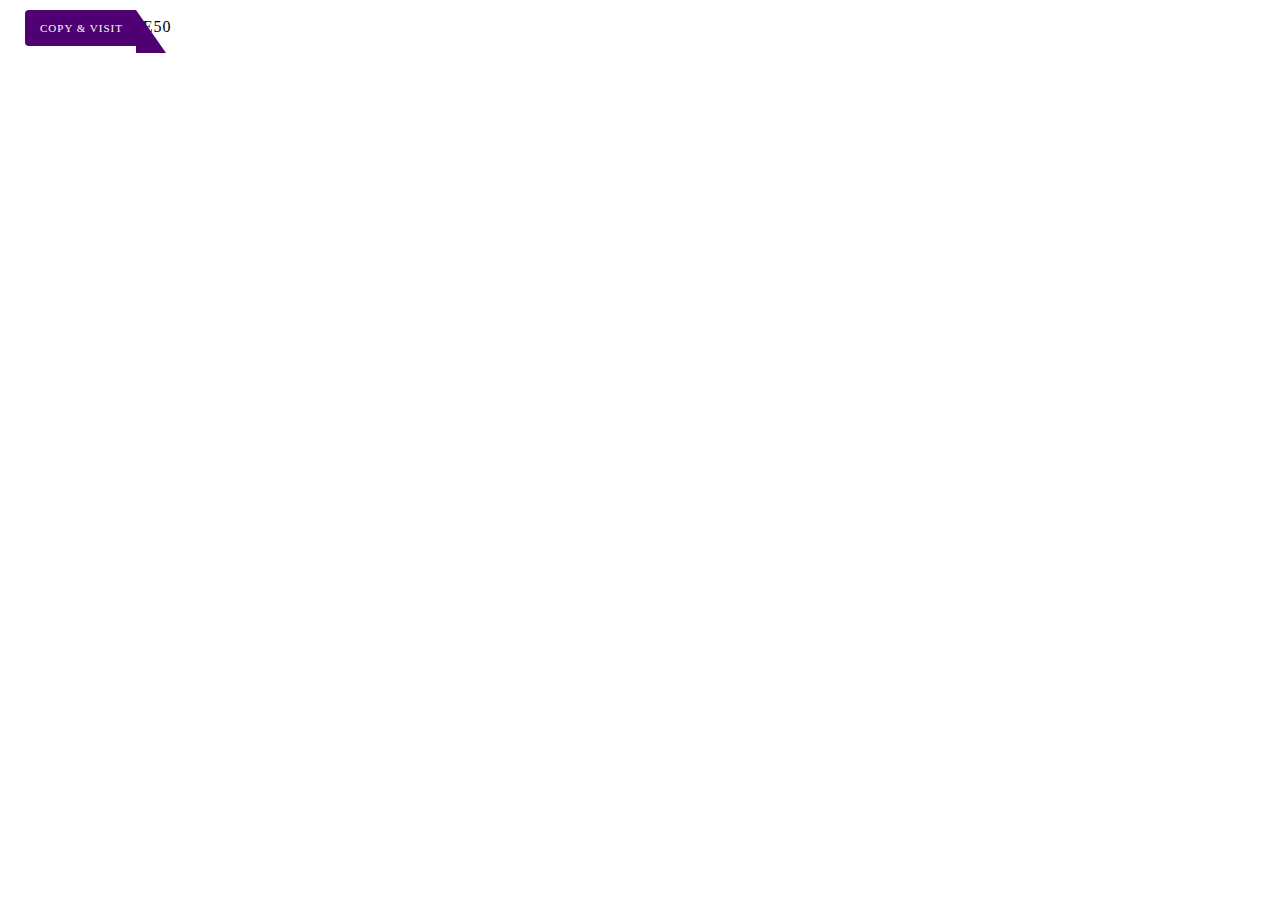
<file: Fitskinbeauty/components/coupon-btn.html>
<!DOCTYPE html>
<html lang="en">

<head>
    <meta charset="UTF-8">
    <meta name="viewport" content="width=device-width, initial-scale=1.0">
    <title>Document</title>
    <!-- /* Coupon Button */ -->
    <style>
        .deal-item .media .media-body ul li a {
            color: #848484;
        }

        .btn-dual {
            padding: 8px 0;
            border: 1px solid #4f0073;
            text-transform: uppercase;
            font-weight: 700;
            border-radius: 5px;
            text-decoration: none;
        }

        .btn {
            font-size: 15px;
            letter-spacing: 1px;
            display: inline-block;
            padding: 15px 30px;
            text-transform: uppercase;
            font-weight: 700;
            border-radius: 3px;
        }

        .btn {
            display: inline-block;
            font-weight: 400;
            line-height: 1.25;
            text-align: center;
            white-space: nowrap;
            vertical-align: middle;
            -webkit-user-select: none;
            -moz-user-select: none;
            -ms-user-select: none;
            user-select: none;
            border: 1px solid transparent;
            padding: .5rem 1rem;
            font-size: 1rem;
            border-radius: .25rem;
            -webkit-transition: all .2s ease-in-out;
            -o-transition: all .2s ease-in-out;
            transition: all .2s ease-in-out;
        }

        .btn-dual .upper {
            background: #4f0073;
            color: #fff;
            font-size: 11px;
            letter-spacing: 1px;
            padding: 12px 13px 12px 15px;
            text-transform: uppercase;
            position: relative;
            z-index: 100;
            border-top-left-radius: 4px;
            border-bottom-left-radius: 4px;
        }

        .btn-dual .upper:after {
            position: absolute;
            right: -30px;
            top: 0;
            width: 0;
            height: 0;
            border-style: solid;
            border-width: 43px 0 0 30px;
            border-color: transparent transparent transparent #4f0073;
            z-index: 101;
            content: '';
            transition: .2s ease;
        }

        .btn-dual .lower {
            background: 0 0;
            padding: 10px 10px;
            text-transform: uppercase;
            color: #000;
            position: relative;
            z-index: 99;
            margin-left: -44px;
        }

        .btn-dual .upper:hover:after {
            right: -20px;
            border-width: 44px 0 0 21px;
        }
    </style>
</head>

<body>
    <li class="list-inline-item">
        <a href="javascript:void(0)" class="btn btn-dual fw-bold">
            <span class="upper">Copy &amp; Visit</span>
            <span class="lower">LOVE50</span>
        </a>
    </li>
</body>

</html>
</file>
<file: Fitskinbeauty/assets/scss/index.css>
* {
  margin: 0;
  padding: 0;
  box-sizing: border-box;
}

:root {
  --primary-color: #4f0073;
  --primary-hover-color: #7932a5 ;
}

a {
  text-decoration: none;
  color: #000;
}

.store-links span {
  position: relative;
  text-decoration: none;
}

.store-links span:hover {
  color: var(--primary-color) !important;
}

.store-links > span::after {
  content: "";
  position: absolute;
  left: 0;
  bottom: -2px;
  /* Adjust the position of the underline */
  width: 100%;
  height: 1px;
  /* Adjust the thickness of the underline */
  background-color: currentColor;
  transform: scaleX(0);
  transform-origin: center;
  transition: transform 0.2s ease-in-out;
}

.store-links:hover span::after {
  color: var(--primary-color);
  transform: scaleX(1);
  transform-origin: center;
}

.btn-primary {
  background-color: var(--primary-color);
  border: 0px;
}

.btn-primary:hover {
  background-color: var(--primary-hover-color);
}

.dropbtn {
  background-color: transparent;
  padding: 6px 8px;
  border-radius: 6px;
  font-size: 16px;
  border: 1px solid black;
  cursor: pointer;
}

.dropdown {
  position: relative;
  display: inline-block;
}

.dropdown-content {
  opacity: 0;
  max-height: 0;
  position: absolute;
  right: 0;

  /* background-color: #f9f9f9; */
  width: 300px;
  transition: max-height 0.2s ease-in-out, opacity 0.2s ease-in-out;
  /* box-shadow: 0px 8px 16px 0px rgba(0, 0, 0, 0.2); */
  z-index: 1;
  visibility: hidden;
}
.search_response-output{
  max-height: 300px;
}
.dropdown-content a {
  color: black;
  padding: 12px 16px;
  text-decoration: none;
  display: block;
  margin: auto;
}

.dropdown-content a:hover {
  background-color: #f1f1f1;
}

.dropdown:hover .dropdown-content {
  max-height:100%;
  opacity: 1;
  visibility: visible;
}

.dropdown:hover .dropbtn {
  background-color: #f1f1f1;
}

.hero-section {
  background-image: url("../images/subscription-back.jpg");
  background-size: cover;
  background-position: center;
  height: 500px;
  width: 100%;
  color: #f1f1f1;
  margin-right: 0;
}
.hero-section .row {
  margin-right: 0%;
}
.hero-section h1 {
  font-size: 3em;
}

/* Carousel Start */
.main-body {
  margin: 50px 0;
  padding: 30px;
}

.contain {
  margin: 0 auto;
  max-width: 1000px;
  width: 100%;
}

.item {
  margin: 0 auto;
  align-items: center;
  color: darkblue;
  display: flex;
  height: 200px;
  width: 150px;
  justify-content: center;
}

/* Carousel End */
.deal-item .media .media-body ul li a {
  color: #848484;
}

.btn-dual {
  padding: 8px 0;
  border: 1px solid #4f0073;
  text-transform: uppercase;
  font-weight: 700;
  border-radius: 5px;
  text-decoration: none;
}

.btn {
  font-size: 15px;
  letter-spacing: 1px;
  display: inline-block;
  padding: 15px 30px;
  text-transform: uppercase;
  font-weight: 700;
  border-radius: 3px;
}

.btn {
  display: inline-block;
  font-weight: 400;
  line-height: 1.25;
  text-align: center;
  white-space: nowrap;
  vertical-align: middle;
  -webkit-user-select: none;
  -moz-user-select: none;
  user-select: none;
  border: 1px solid transparent;
  padding: 0.5rem 1rem;
  font-size: 1rem;
  border-radius: 0.25rem;
  transition: all 0.2s ease-in-out;
}

.btn-dual .upper {
  background: #4f0073;
  color: #fff;
  font-size: 11px;
  letter-spacing: 1px;
  padding: 12px 13px 12px 15px;
  text-transform: uppercase;
  position: relative;
  z-index: 100;
  border-top-left-radius: 4px;
  border-bottom-left-radius: 4px;
}

.btn-dual .upper:after {
  position: absolute;
  right: -30px;
  top: 0;
  width: 0;
  height: 0;
  border-style: solid;
  border-width: 43px 0 0 30px;
  border-color: transparent transparent transparent #4f0073;
  z-index: 101;
  content: "";
  transition: 0.2s ease;
}

.btn-dual .lower {
  background: 0 0;
  padding: 10px 10px;
  text-transform: uppercase;
  color: #000;
  position: relative;
  z-index: 99;
  margin-left: -44px;
}

.btn-dual .upper:hover:after {
  right: -20px;
  border-width: 44px 0 0 21px;
}

.content-section {
  background-color: #f6f8fa;
}
.content-section .widget {
  background: #fff;
  box-shadow: 0 1px 3px 0 rgba(0, 0, 0, 0.1);
  padding: 25px 30px 30px;
  margin-bottom: 30px;
  border: 1px solid #ebeaea;
  border-radius: 3px;
}
.content-section p {
  font-size: 14px;
}

.store-section .nav-link {
  background-color: transparent;
  color: black;
  transition: background-color 0.3s, color 0.3s;
}
.store-section .nav-link.active {
  background-color: purple !important;
  color: white !important;
}

.blog-social-icon .btn-outline-primary {
  color: var(--primary-color);
}
.blog-social-icon .btn-outline-primary:hover {
  background-color: var(--primary-color);
  color: #fff;
}/*# sourceMappingURL=index.css.map */
</file>
